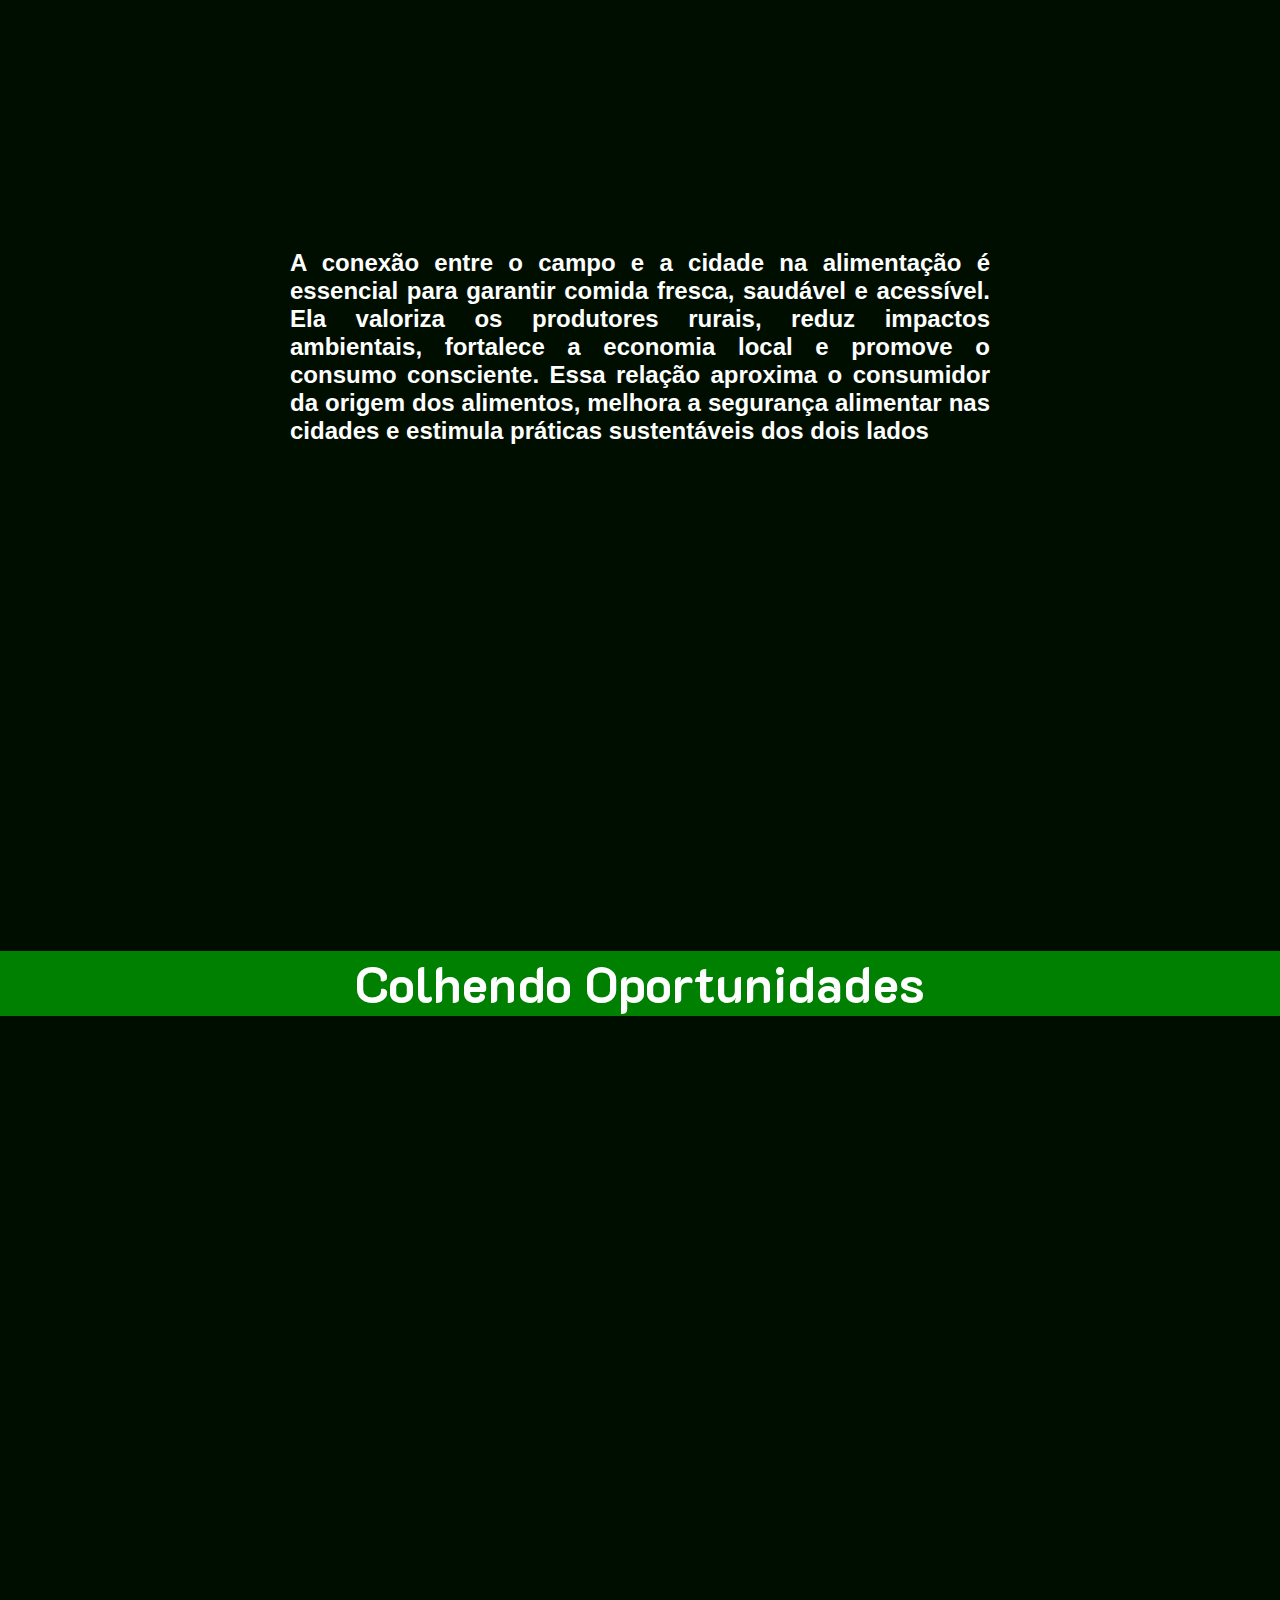
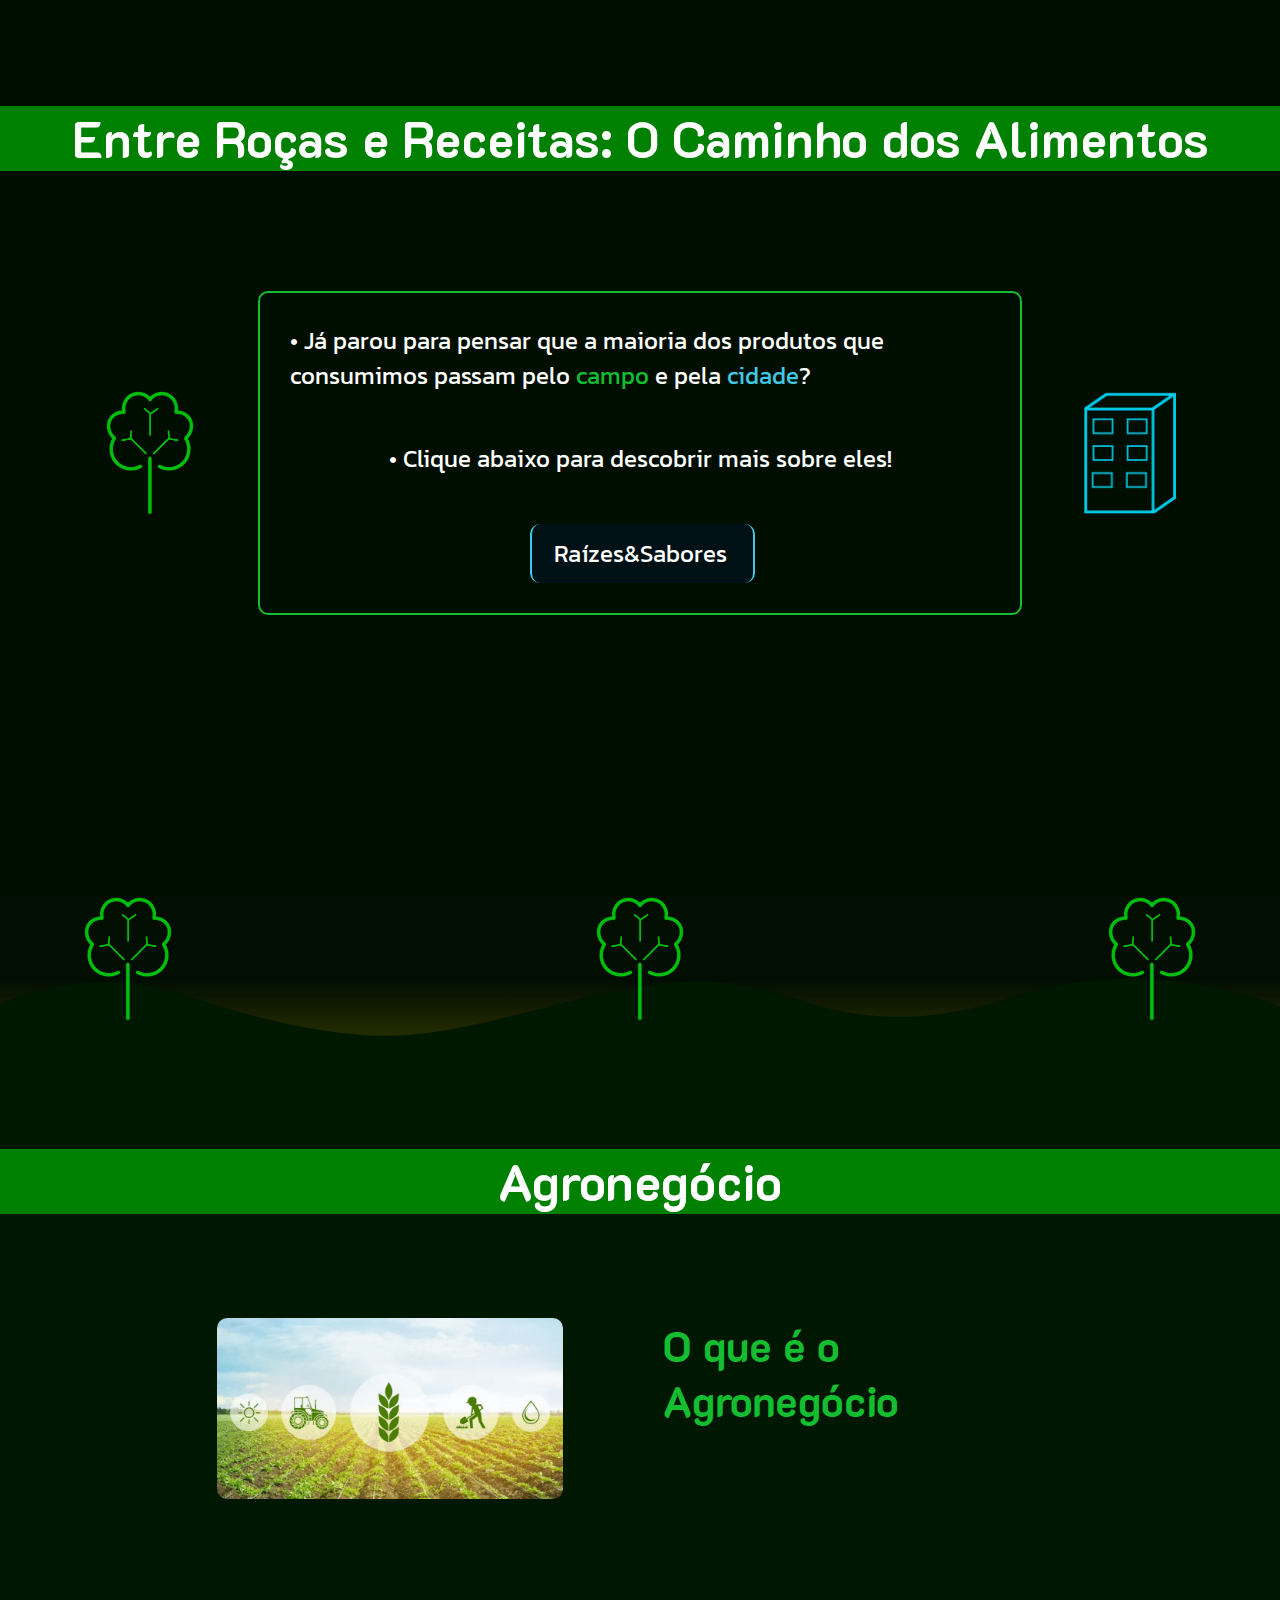
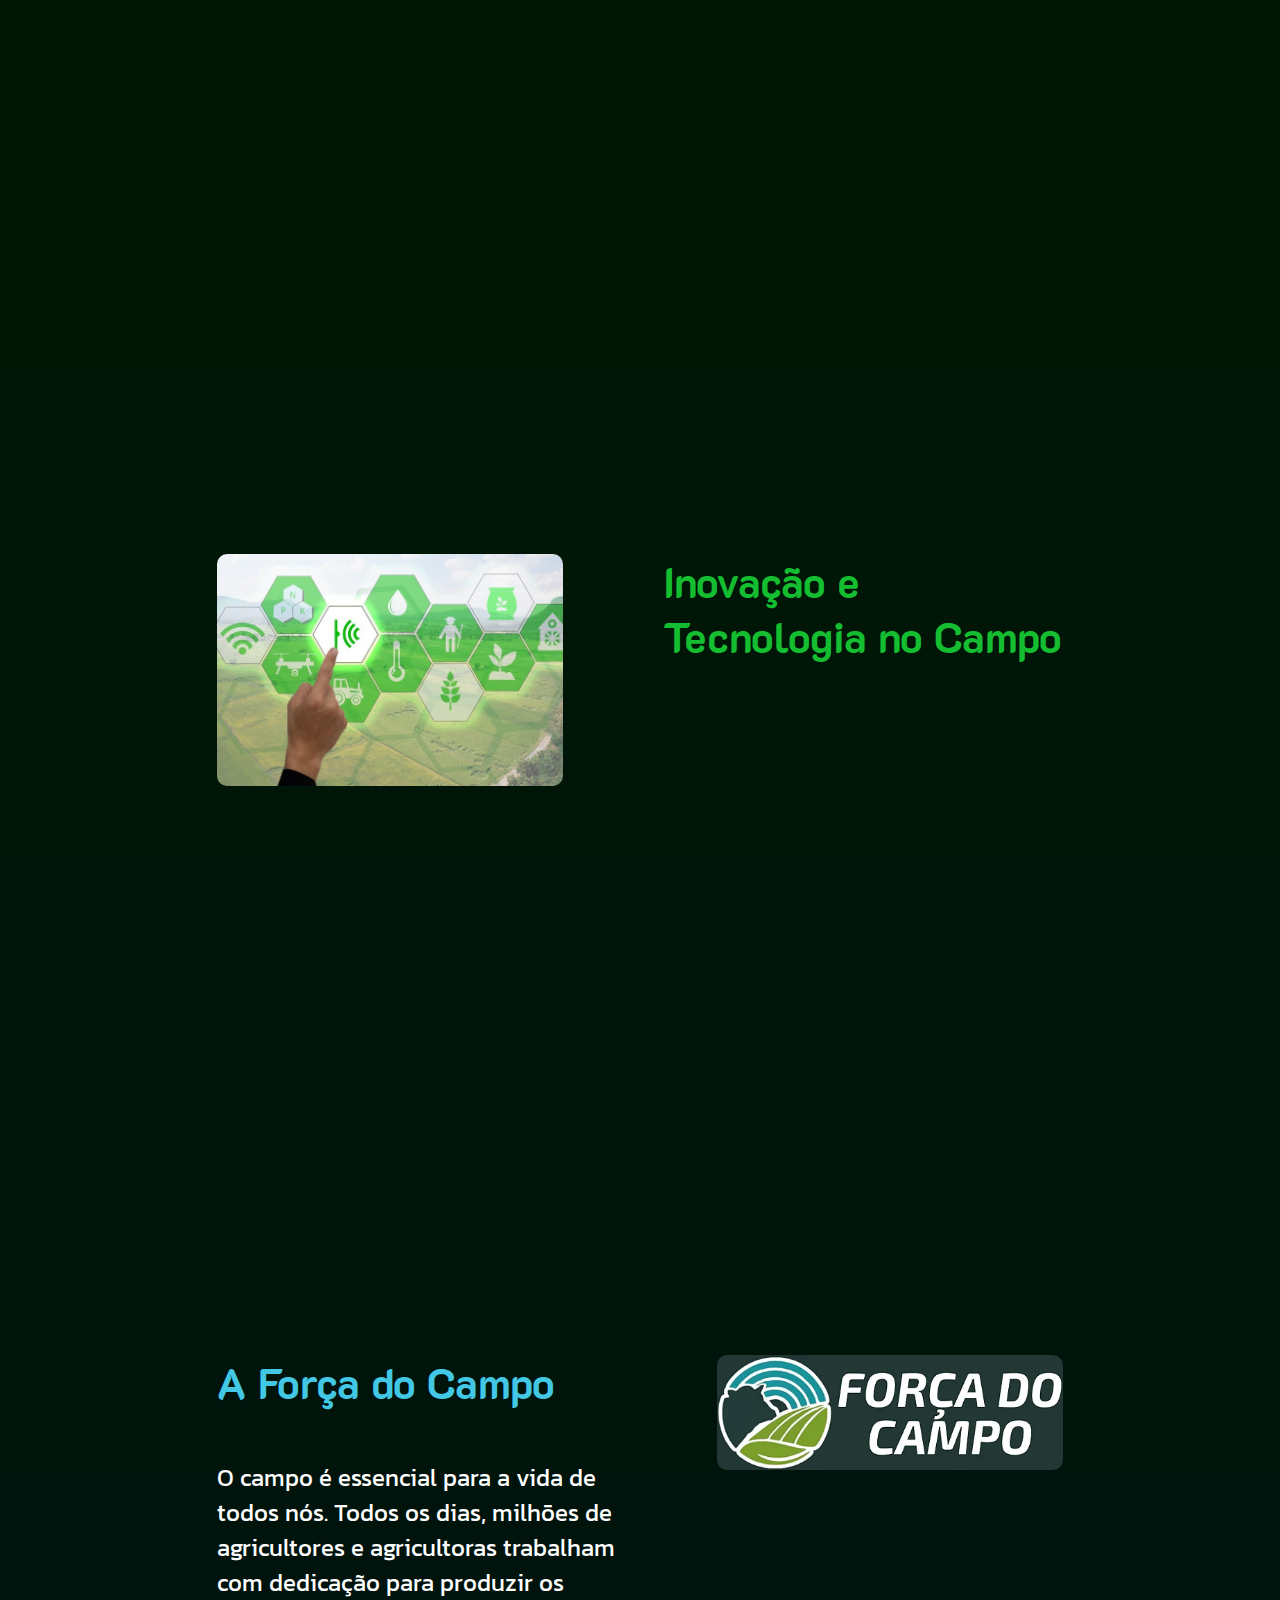
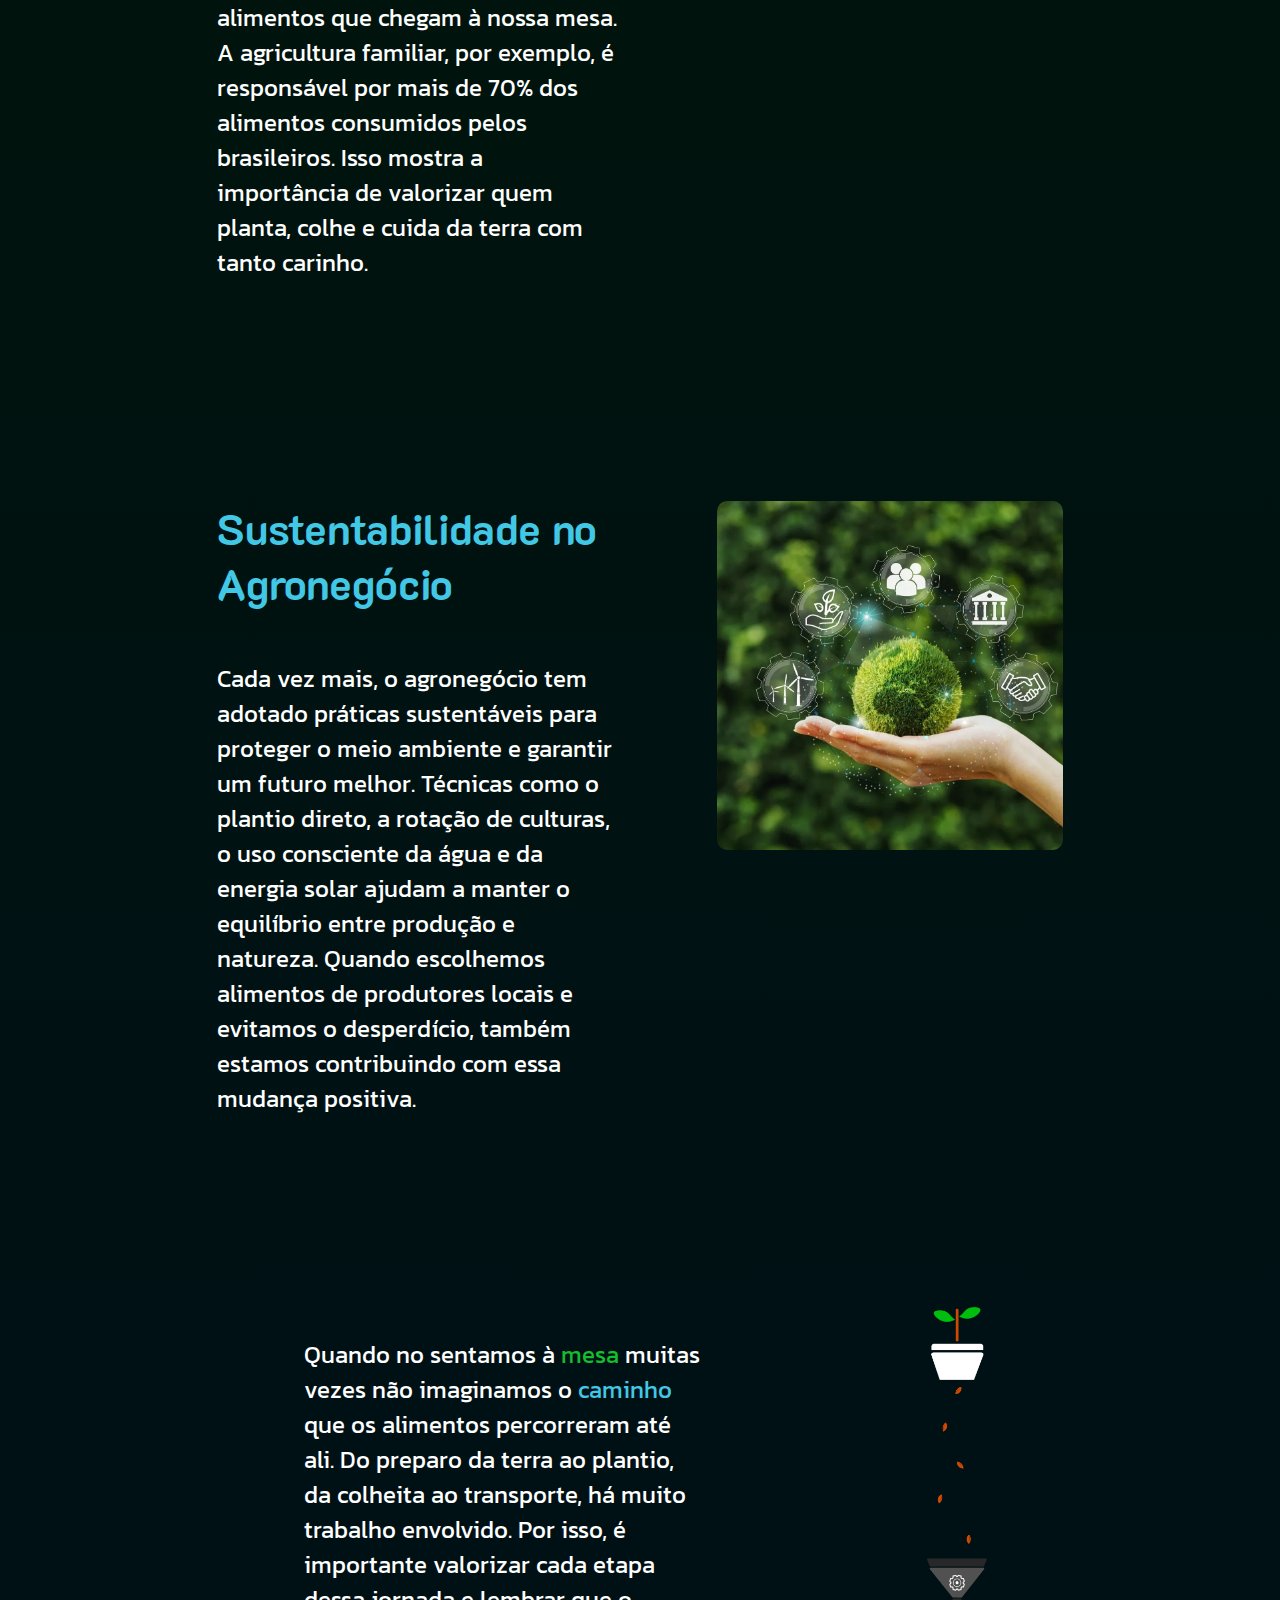
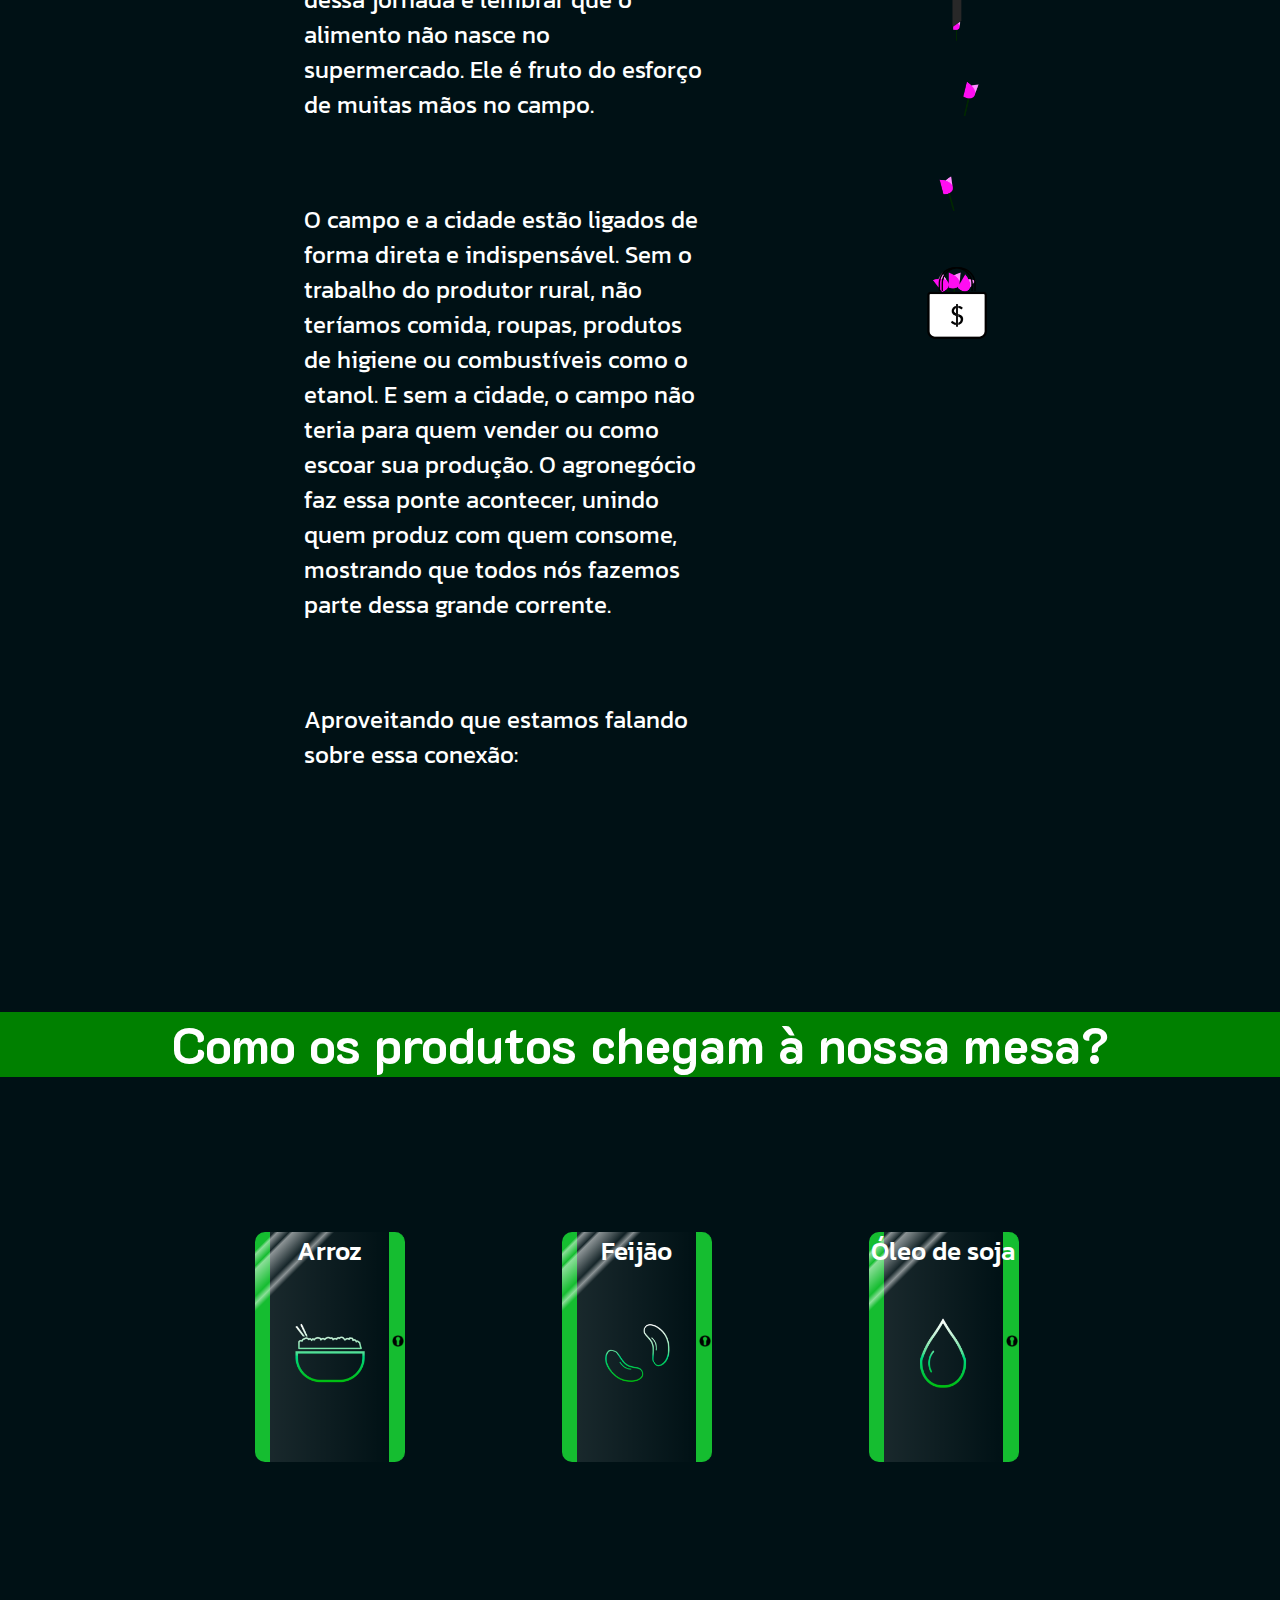
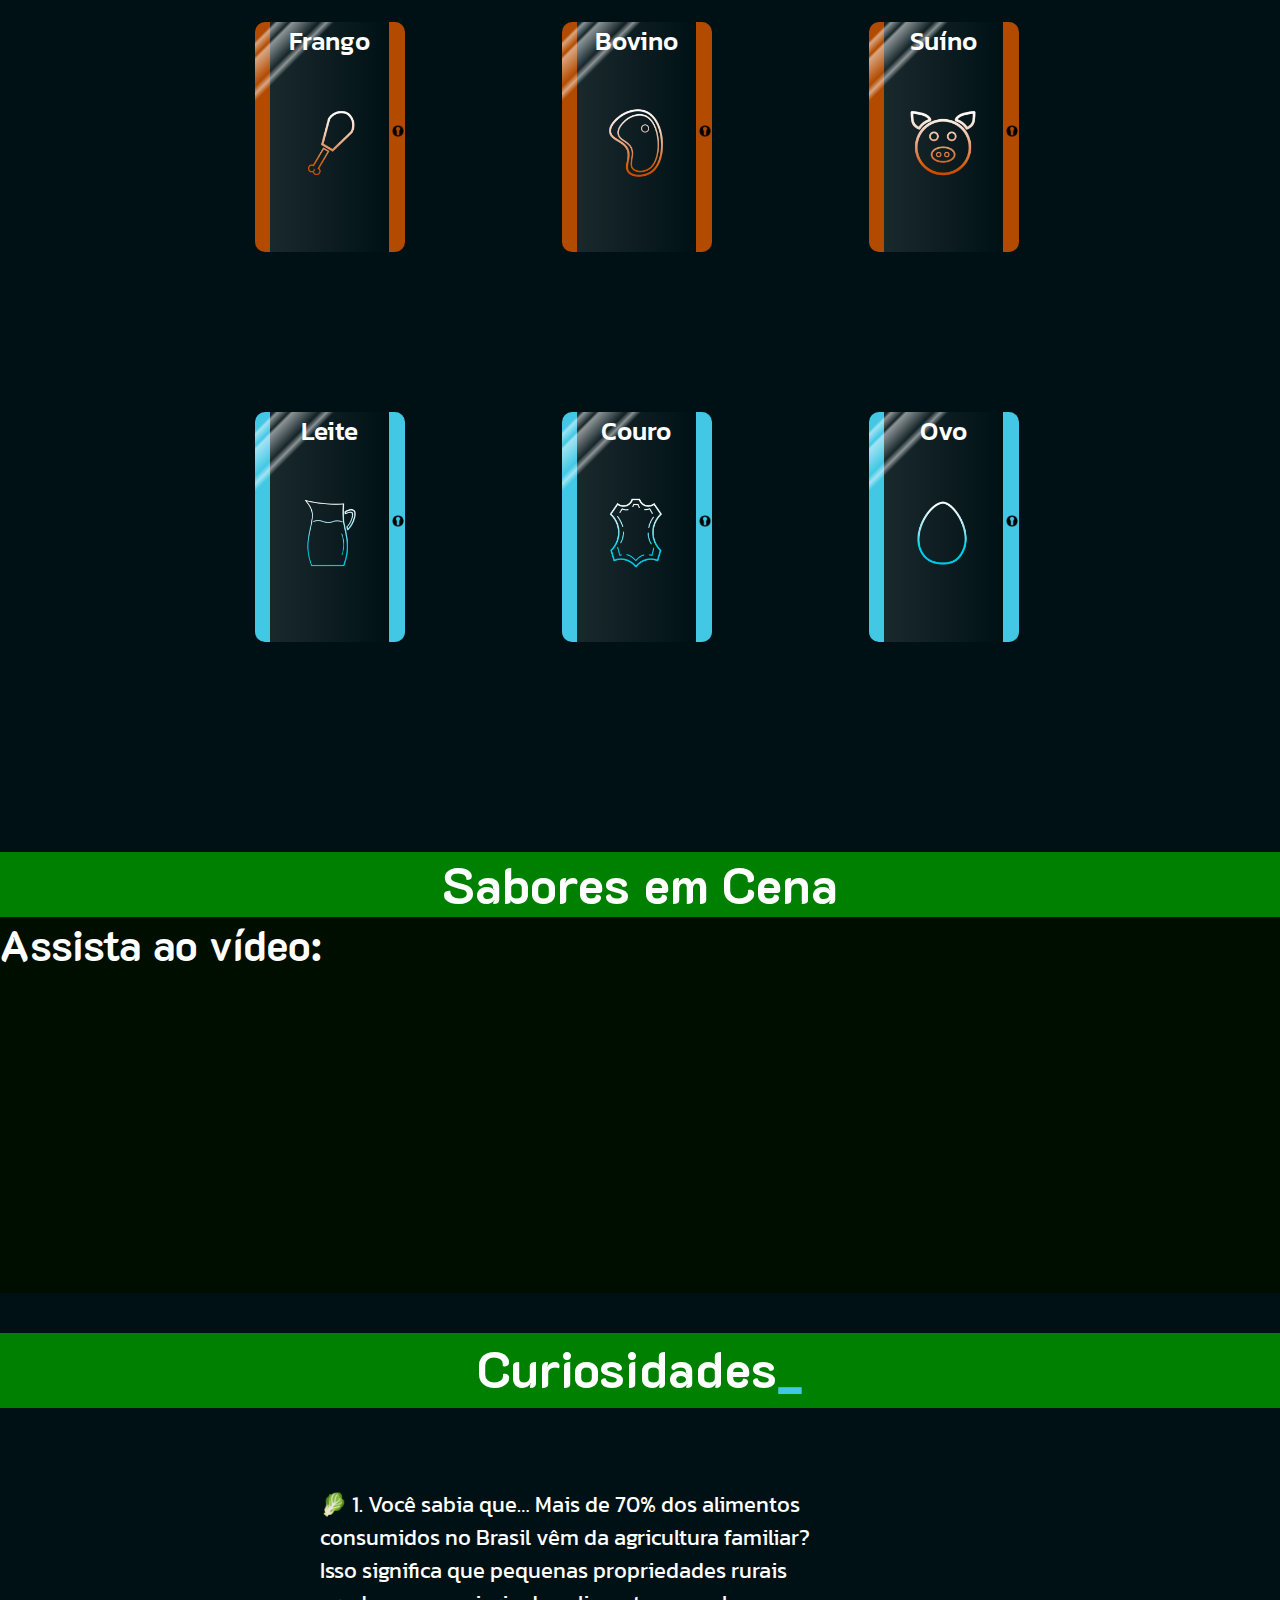
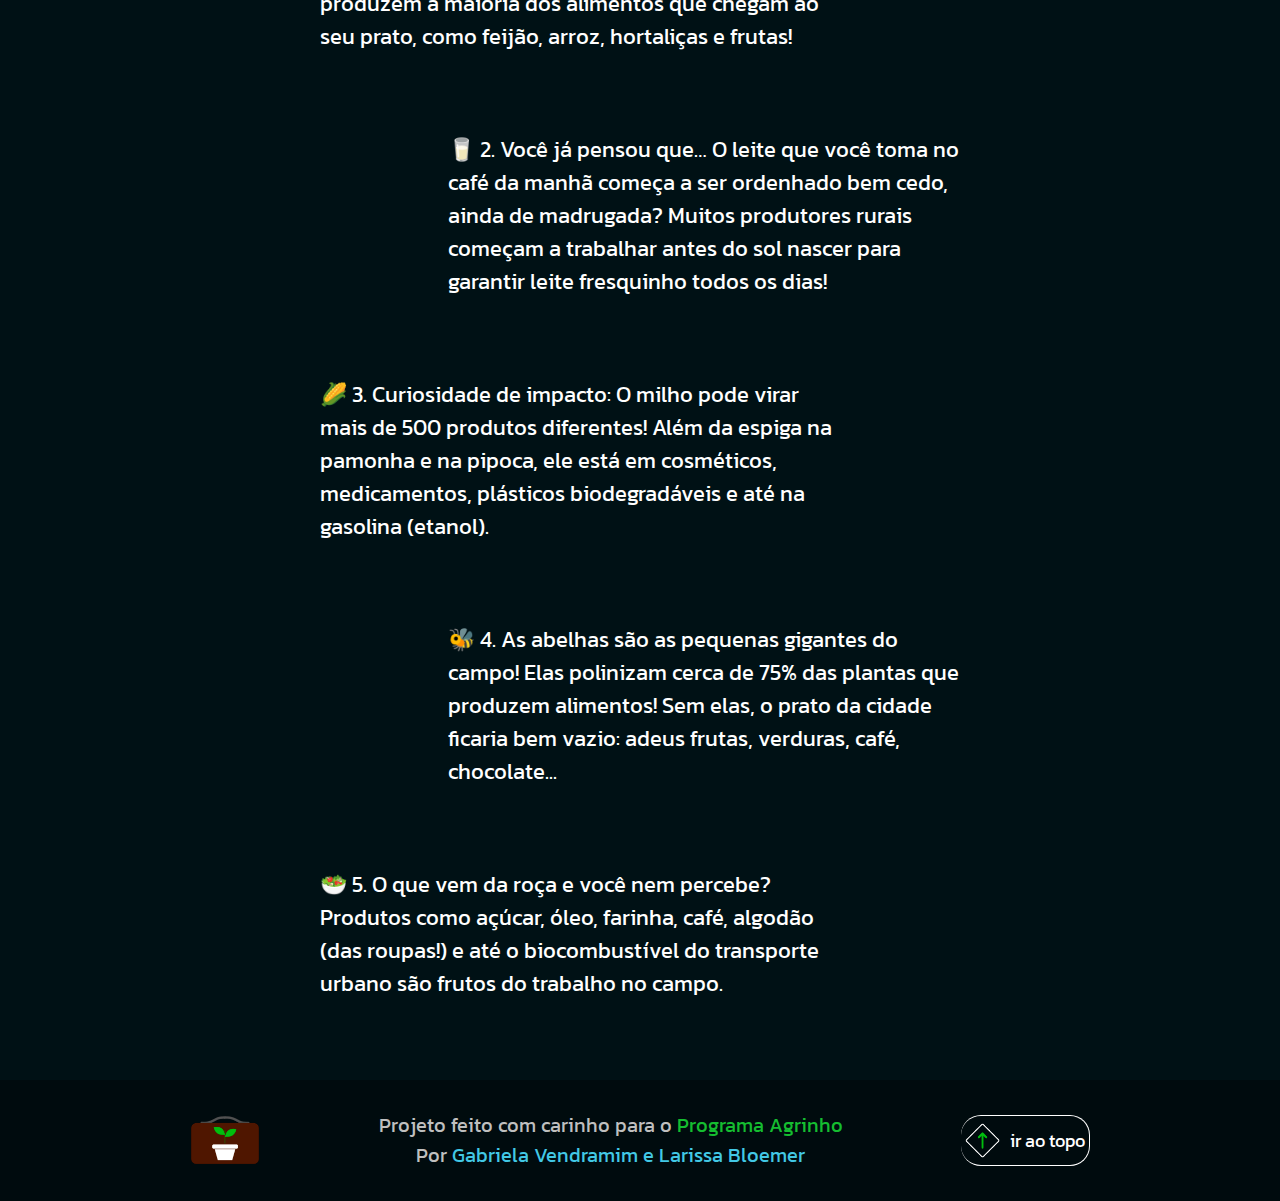
<file: index.html>
<!DOCTYPE html>
<html lang="pt-br">

<!-- Start -->
<head>
    <!-- Meta -->
    <meta charset="UTF-8">
    <meta name="viewport" content="width=device-width, initial-scale=1.0">

    <!-- Designs -->
    <title> Principal | Do Campo à Cidade</title>

    <!-- Link -->
    <link rel="stylesheet" href="./styles/standard.css">
    <link rel="stylesheet" href="./styles/main.css">
    <link rel="stylesheet" href="./styles/standard-resp.css">
    <link rel="stylesheet" href="./styles/main-resp.css">
    <link rel="icon" href="./icons/icon.png">
</head>

<!-- Itens -->
<body id="body__index">
    <!-- Cabeçalho -->
    <header class="header-anim">
        <div class="div__header--itens">
            <img class="img__header--logo img__header--logo-anim" onclick="backToTop(true)" src="./icons/logo.png" alt="Desenho de uma flor em um vaso estampado numa maleta marrom">

            <nav class="nav__header--textos nav__header--textos-anim">
                <a class="a__header--texto a__header--texto-anim" href="#historia">Conhecer História</a>
                <a class="a__header--texto a__header--texto-anim" href="#agronegocio">Agronegócio</a>
                <a class="a__header--texto a__header--texto-anim" href="#percurso">Percurso dos produtos</a>

            </nav>
        </div>
    </header>

    <!-- Introdução -->
    <section class="section__start">
        <h1 class="h1__start--anim">Da Roça ao Prato</h1>

        <h5>A conexão entre o campo e a cidade na alimentação é essencial para garantir comida fresca,
            saudável e acessível. Ela valoriza os produtores rurais, reduz impactos ambientais, fortalece a
            economia local e promove o consumo consciente. Essa relação aproxima o consumidor da origem dos alimentos,
            melhora a segurança alimentar nas cidades e estimula práticas sustentáveis dos dois lados</h5>    

        <div class="div__start--imagens div__start--imagens-anim">
            <div class="div__start--anim div__start--anim-1"><img class="img__start img__start--cidade img__start--anim-1" src="./assets/cidade.jpg" alt="Uma foto da cidade de São Paulo"></div>
            <div class="div__start--anim div__start--anim-2"><img class="img__start img__start--plantacao img__start--anim-2" src="./assets/campo.jpg" alt="Uma foto de uma plantação"></div>
        </div>
    </section>

    <!-- Colhendo Oportunidades -->
    <section class="section__oportunidades">
        <h1>Colhendo Oportunidades</h1>

        <div class="div__oportunidades--textos">
            <p class="p__oportunidades--texto p__oportunidades--texto-1 p__oportunidades--1-pre">Você sabia que o Paraná é o <a class="color-green decore-link" href="https://www.agricultura.pr.gov.br/Noticia/Com-numeros-recordes-Parana-lidera-aumento-da-producao-de-frangos-suinos-e-ovos-em-2023#:~:text=O%20Paran%C3%A1%20produziu%2C%20ao%20todo%2C%202%2C1%20bilh%C3%B5es%20de%20frangos%20em%202023%20(2.155.176.303)%20e%20continua%20liderando%20amplamente%20o%20ranking%20dos%20estados%2C%20com%2034%2C3%25%20de%20participa%C3%A7%C3%A3o%20nacional" target="_blank">maior produtor de frangos</a> do Brasil?</p>
            <p class="p__oportunidades--texto p__oportunidades--texto-2 p__oportunidades--2-pre">E que é o <a class="color-green decore-link" href="https://universo.agrogalaxy.com.br/2024/04/08/5-estados-que-mais-produzem-no-brasil/#:~:text=Paran%C3%A1,soja%20do%20Brasil" target="_blank">segundo maior produtor de soja</a> nacional?</p>
        </div>

        <div class="div__oportunidades--textos-conclusoes">
            <p class="p__oportunidades--conclusao p__oportunidades--3-pre">E está também entre os três maiores produtores de <a class="color-green decore-link" href="https://www.agricultura.pr.gov.br/Noticia/Com-numeros-recordes-Parana-lidera-aumento-da-producao-de-frangos-suinos-e-ovos-em-2023" target="_blank">suínos, ovos, leite, entre outros.</a></p>
            <p class="p__oportunidades--conclusao p__oportunidades--4-pre">Mostrando ser um Estado que desempenha um importante papel na agropecuária do Brasil.</p>
        </div>
    </section>

    
    <!-- Criar História -->
    <section class="section__history" id="historia">
        <h1>Entre Roças e Receitas: O Caminho dos Alimentos</h1>

        <div class="div__history--content">
            <img src='./icons/arvore.png' alt="Ícone de uma árvore" class="img__history--1">

            <div class="div__history--caixa">
                <p class="p__history--texto">• Já parou para pensar que a maioria dos produtos que consumimos passam pelo <span class="color-green">campo</span> e pela <span class="color-blue">cidade</span>?</p>
                <p class="p__history--texto">• Clique abaixo para descobrir mais sobre eles!</p>


                <button class="button__history--iniciar">Raízes&Sabores</button>
            </div>

            <img src='./icons/prédio.png' alt="Ícone de um prédio" class="img__history--2">
        </div>
    </section>

    <!-- Efeito para nova área -->
    <section class="section__efeito">
        <img src="./assets/Barra.png" alt="Barra verde fazendo efeito de onda" class="img__efeito--onda">

        <div class="div__efeito--arvores">
            <img src="./icons/arvore.png" alt="Ícone de árvore verde" class="img__efeito--arvore img__efeito--arvore-1">
            <img src="./icons/arvore.png" alt="Ícone de árvore verde" class="img__efeito--arvore img__efeito--arvore-2">
            <img src="./icons/arvore.png" alt="Ícone de árvore verde" class="img__efeito--arvore img__efeito--arvore-3">
        </div>
    </section>

    <!-- Plantações & Empregos -->
    <section class="section__2023" id="agronegocio">
        <h1 class="h1__2023-title">Agronegócio</h1>

        <!-- Texto 1-->
        <div class="div__2023--caixa div__2023--caixa-1">
            <div class="div__2023--textos div__2023--textos-1">
                <h2 class="color-green">O que é o Agronegócio</h2>
                <p class="p__2023--pre-1">O agronegócio é o conjunto de atividades que envolvem a produção de alimentos, fibras e energia, desde o campo até a mesa. Ele não se resume apenas ao plantio ou à criação de animais: também inclui o transporte, o armazenamento, o processamento e a comercialização dos produtos. É uma das maiores forças econômicas do Brasil e tem papel fundamental em alimentar milhões de pessoas, tanto no país quanto no mundo.
                </p>
            </div>

            <div class="div__2023--image-anim"><img src="./assets/agronegócio.jpg" alt="Imagem de uma ícone redondo com vários trigos nele" class="img__2023--imagem img__2023--imagem-1 img__2023--anim"></div>
        </div>

 <!-- Texto 2-->
 <div class="div__2023--caixa div__2023--caixa-1">
    <div class="div__2023--textos div__2023--textos-1">
        <h2 class="color-green">Inovação e Tecnologia no Campo</h2>
        <p class="p__2023--pre-2">O campo do presente é moderno e tecnológico. Tratores com GPS, drones que monitoram plantações e sensores no solo são apenas alguns exemplos de como a tecnologia tem transformado o agronegócio. Essas inovações tornam a produção mais eficiente, econômica e sustentável. Assim, o agricultor consegue produzir mais, com menos impacto ambiental, mantendo a qualidade dos alimentos que chegam até nós.
        </p>
    </div>

    <div class="div__2023--image-anim"><img src="./assets/inovação.jpg" alt="Imagem de uma ícone redondo com vários trigos nele" class="img__2023--imagem img__2023--imagem-1 img__2023--anim"></div>
</div>

        <!-- Texto 2 -->
        <div class="div__2023--caixa div__2023--caixa-2">
            <div class="div__2023--textos">
                <h2 class="color-blue"> A Força do Campo
                </h2>
                <p class="p__2023--pre-3">O campo é essencial para a vida de todos nós. Todos os dias, milhões de agricultores e agricultoras trabalham com dedicação para produzir os alimentos que chegam à nossa mesa. A agricultura familiar, por exemplo, é responsável por mais de 70% dos alimentos consumidos pelos brasileiros. Isso mostra a importância de valorizar quem planta, colhe e cuida da terra com tanto carinho.
                </p>
            </div>

            <div class="div__2023--image-anim"><img src="./assets/forçadocampo.webp" alt="Imagem de logo" class="img__2023--imagem img__2023--anim"></div>
        </div>
        
<!-- Texto 2 -->
<div class="div__2023--caixa div__2023--caixa-2">
    <div class="div__2023--textos">
        <h2 class="color-blue">  Sustentabilidade no Agronegócio</h2>
        <p class="p__2023--pre-4">Cada vez mais, o agronegócio tem adotado práticas sustentáveis para proteger o meio ambiente e garantir um futuro melhor. Técnicas como o plantio direto, a rotação de culturas, o uso consciente da água e da energia solar ajudam a manter o equilíbrio entre produção e natureza. Quando escolhemos alimentos de produtores locais e evitamos o desperdício, também estamos contribuindo com essa mudança positiva.</p>
 </div>

    <div class="div__2023--image-anim"><img src="./assets/sustentabilidade.webp" alt="Imagem de várias folhas de currículos" class="img__2023--imagem img__2023--anim"></div>
</div>
    
    </section>

    

    <!-- Ponte -->
    <section class="section__ponte">
        <div class="div__ponte--content">
            <div class="div__ponte-textos">
                <p class="p__ponte-texto">Quando no sentamos à <span class="color-green">mesa</span> muitas vezes não imaginamos o <span class="color-blue">caminho</span>  que os alimentos percorreram até ali. Do preparo da terra ao plantio, da colheita ao transporte, há muito trabalho envolvido. Por isso, é importante valorizar cada etapa dessa jornada e lembrar que o alimento não nasce no supermercado. Ele é fruto do esforço de muitas mãos no campo.</p>
                <p class="p__ponte-texto">O campo e a cidade estão ligados de forma direta e indispensável. Sem o trabalho do produtor rural, não teríamos comida, roupas, produtos de higiene ou combustíveis como o etanol. E sem a cidade, o campo não teria para quem vender ou como escoar sua produção. O agronegócio faz essa ponte acontecer, unindo quem produz com quem consome, mostrando que todos nós fazemos parte dessa grande corrente.
                </p>
                <p class="p__ponte-texto color-brown">Aproveitando que estamos falando sobre essa conexão:</p>
            </div>

            <div class="div__ponte--imagem"><img class="img__ponte--producao" src="./assets/producao 2.png" alt="1 - Desenho de sementes caindo de um vaso de planta em um funil. 2 - Este funil está com um desenho de engrenagem nele, transformando as sementes (parte de cima do funil) em flores (parte de baixo do funil). 3 - As flores caem em uma sacola de compras que possui um desenho de sifrão"></div>
        </div>
    </section>

    <!-- Percurso -->
    <section class="section__percurso" id="percurso">
        <h1>Como os produtos chegam à nossa mesa?</h1>

        <div class="div__percurso--botoes">
            <button type="button" class="button__percurso button__percurso--green button__percurso-anim button-0">
                <p>Arroz</p>
                <img src="./icons/arroz.png" alt="Ícone de uma tijela com arroz, com hashis em cima" class="img__percurso--button img__percurso--button-anim">
            </button>

            <button type="button" class="button__percurso button__percurso--green button__percurso-anim button-1">
                <p>Feijão</p>
                <img src="./icons/feijão.png" alt="Ícone de dois grãos de feijão" class="img__percurso--button">
            </button>

            <button type="button" class="button__percurso button__percurso--green button__percurso-anim button-2">
                <p>Óleo de soja</p>
                <img src="./icons/gota.png" alt="Ícone de uma gota de óleo" class="img__percurso--button">
            </button>

            <button type="button" class="button__percurso button__percurso--brown button__percurso-anim-2 button-3">
                <p>Frango</p>
                <img src="./icons/frango.png" alt="Ícone de uma coxa de frango" class="img__percurso--button">
            </button>

            <button type="button" class="button__percurso button__percurso--brown button__percurso-anim-2 button-4">
                <p>Bovino</p>
                <img src="./icons/carne.png" alt="Ícone de um bife" class="img__percurso--button">
            </button>

            <button type="button" class="button__percurso button__percurso--brown button__percurso-anim-2 button-5">
                <p>Suíno</p>
                <img src="./icons/porco.png" alt="Ícone da face de um porquinho" class="img__percurso--button">
            </button>

            <button type="button" class="button__percurso button__percurso--blue button__percurso-anim-3 button-6">
                <p>Leite</p>
                <img src="./icons/leite.png" alt="Ícone de um jarro de leite" class="img__percurso--button">
            </button>

            <button type="button" class="button__percurso button__percurso--blue button__percurso-anim-3 button-7">
                <p>Couro</p>
                <img src="./icons/couro.png" alt="Ícone de uma peça de couro" class="img__percurso--button">
            </button>

            <button type="button" class="button__percurso button__percurso--blue button__percurso-anim-3 button-8">
                <p>Ovo</p>
                <img src="./icons/ovo.png" alt="Ícone de um ovo" class="img__percurso--button">
            </button>
        </div>
    </section>

    <h1> Sabores em Cena</h1>

<!DOCTYPE html>
<html>
<head>
  <title>Vídeo Incorporado</title>
</head>
<body>

  <h2>Assista ao vídeo:</h2>

  <iframe width="560" height="315" 
          src="https://www.youtube.com/embed/tLUEkIKz77g" 
          title="YouTube video player" 
          frameborder="0" 
          allow="accelerometer; autoplay; clipboard-write; encrypted-media; gyroscope; picture-in-picture" 
          allowfullscreen>
  </iframe>

</body>
</html>

    <!-- Finalização -->
    <section class="section__finalizacao">
        <h1 class="h1__finalizacao--title">Curiosidades<span class="color-blue h1__finalizacao--dash-anim">_</span></h2>

        <div class="div__finalizacao--textos">
            <p class="p__finalizacao--texto">🥬 1. Você sabia que…
                Mais de 70% dos alimentos consumidos no Brasil vêm da agricultura familiar?
                Isso significa que pequenas propriedades rurais produzem a maioria dos alimentos que chegam ao seu prato, como feijão, arroz, hortaliças e frutas!
                </p>
            <img src="./assets/linha 1.png" alt="Uma linha em  formato de onda com um vaso de planta no meio" class="img__finalizacao--detalhe">
            <p class="p__finalizacao--texto p__finalizacao--texto-2">🥛 2. Você já pensou que…
                O leite que você toma no café da manhã começa a ser ordenhado bem cedo, ainda de madrugada?
                Muitos produtores rurais começam a trabalhar antes do sol nascer para garantir leite fresquinho todos os dias!
                </p>
            <img src="./assets/linha 2.png" alt="Uma linha em  formato de onda com um vaso de planta no meio" class="img__finalizacao--detalhe">
            <p class="p__finalizacao--texto">🌽 3. Curiosidade de impacto:
                O milho pode virar mais de 500 produtos diferentes!
                Além da espiga na pamonha e na pipoca, ele está em cosméticos, medicamentos, plásticos biodegradáveis e até na gasolina (etanol).
                </p>
            <img src="./assets/linha 3.png" alt="Uma linha em  formato de onda com um vaso de planta no meio" class="img__finalizacao--detalhe">
            <p class="p__finalizacao--texto p__finalizacao--texto-2">🐝 4. As abelhas são as pequenas gigantes do campo!
                Elas polinizam cerca de 75% das plantas que produzem alimentos!
                Sem elas, o prato da cidade ficaria bem vazio: adeus frutas, verduras, café, chocolate...
                </p>
            <img src="./assets/linha 4.png" alt="Uma linha em  formato de onda com um vaso de planta no meio" class="img__finalizacao--detalhe">
            <p class="p__finalizacao--texto">🥗 5. O que vem da roça e você nem percebe?
                Produtos como açúcar, óleo, farinha, café, algodão (das roupas!) e até o biocombustível do transporte urbano são frutos do trabalho no campo.
                </p>
               
        </div>

      

    <!-- Rodapé -->
    <footer>
        <div class="div__footer">
            <img src="./icons/logo.png" onclick="backToTop(true)" alt="Desenho de uma flor em um vaso estampado numa maleta marrom" class="img__footer--logo img__footer--logo-anim">

            <div class="div__footer--textos">
                <p>Projeto feito com carinho para o <a class="color-green decore-link" target="_blank" href="https://www.sistemafaep.org.br/agrinho/">Programa Agrinho</a></p>
                <p>Por <a class="color-blue decore-link" href="https://github.com/GuhhSchool" target="_blank">Gabriela Vendramim e Larissa Bloemer</a></p>
            </div>

            <button type="button" onclick="backToTop(true)" class="button__footer--voltar button__footer--voltar-anim">
                <span class="span__footer--icone-voltar span__footer--icone-voltar-anim"></span>
                <p class="p__footer--voltar">ir ao topo</p>
            </button>
        </div>
    </footer>

    <!-- Script -->
    <script src="./scripts/standard.js"></script>
    <script src="./scripts/main.js"></script>
</body>
</html>
</file>
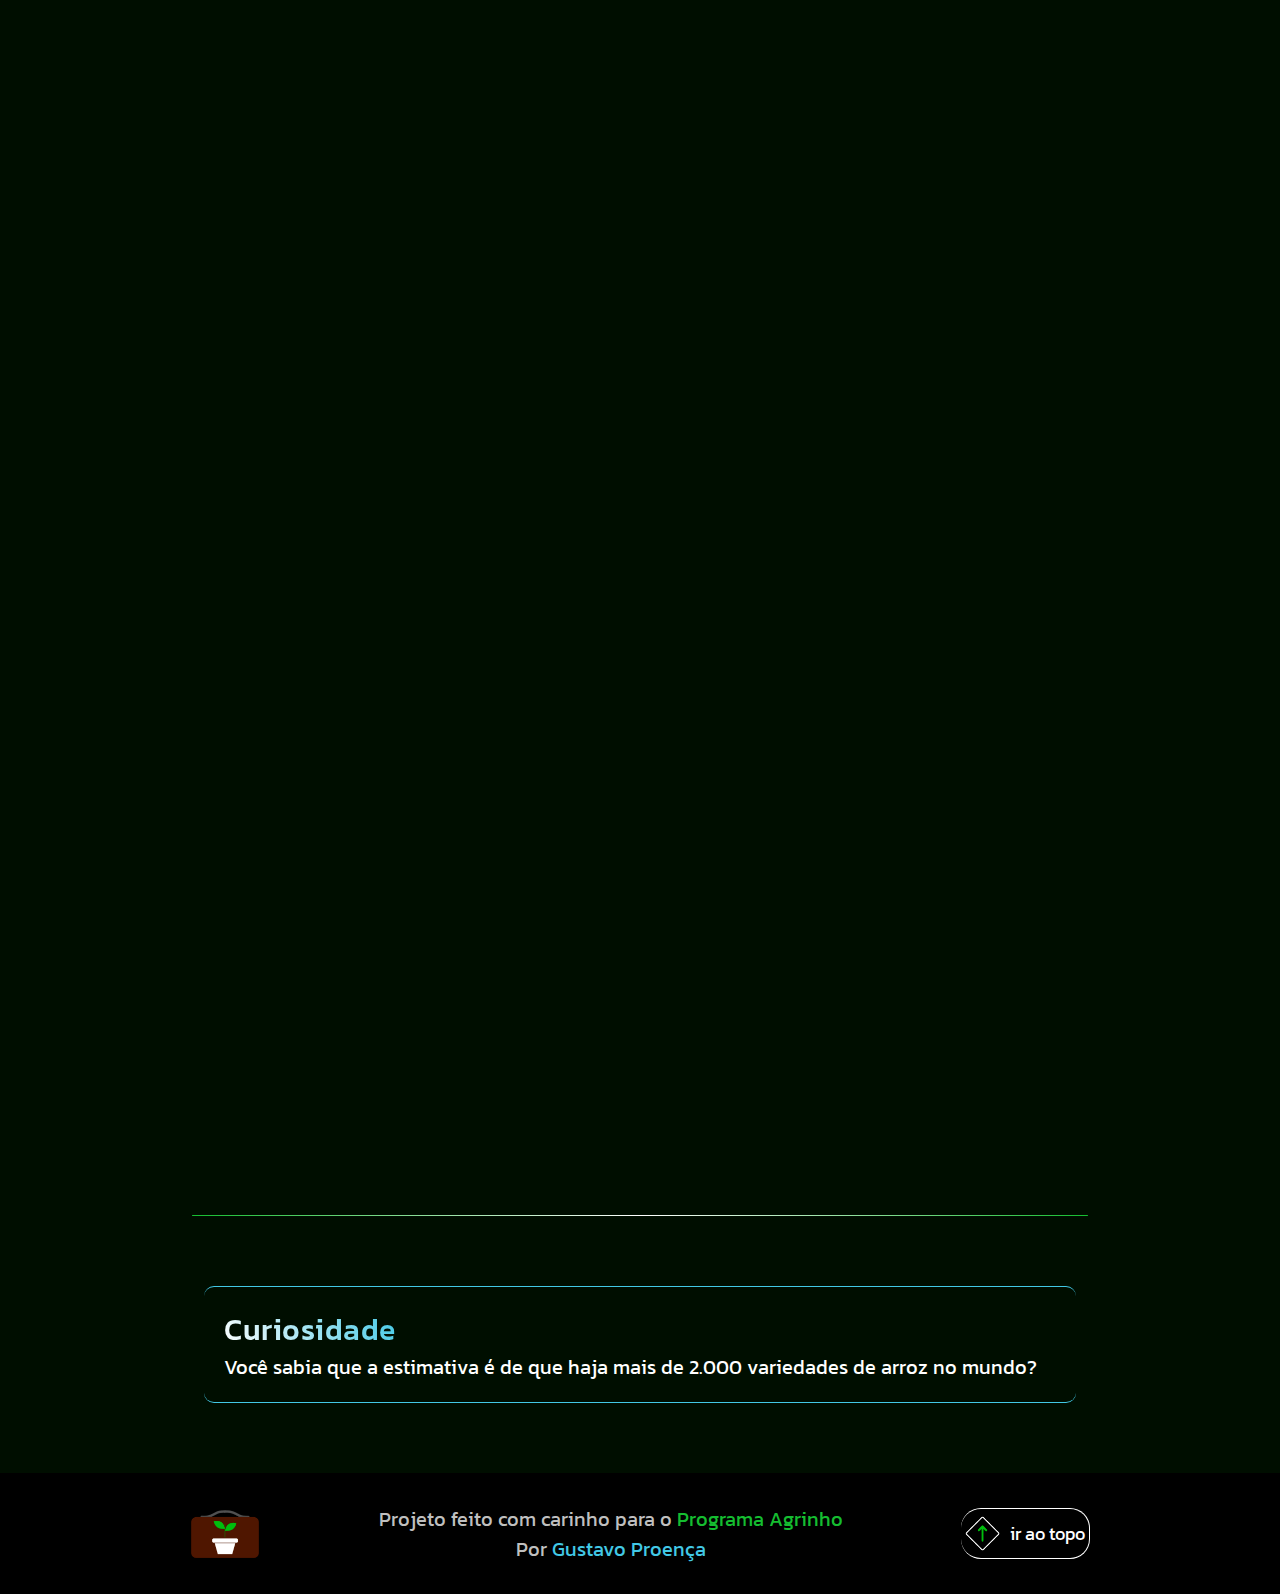
<file: percurso/arroz.html>
<!DOCTYPE html>
<html lang="pt-br">

<!-- Start -->
<head>
    <!-- Meta -->
    <meta charset="UTF-8">
    <meta name="viewport" content="width=device-width, initial-scale=1.0">

    <!-- Designs -->
    <title> Arroz | Do Campo à Cidade</title>

    <!-- Link -->
    <link rel="stylesheet" href="../styles/standard.css">
    <link rel="stylesheet" href="../styles/products.css">
    <link rel="stylesheet" href="../styles/standard-resp.css">
    <link rel="stylesheet" href="../styles/products-resp.css">
    <link rel="icon" href="../icons/icon.png">
</head>

<!-- Itens -->
<body>
    <!-- Cabeçalho -->
    <header class="header-anim">
        <div class="div__header--itens">
            <img class="img__header--logo img__header--logo-anim" onclick="backToTop(false)" src="../icons/logo.png" alt="Desenho de uma flor em um vaso estampado numa maleta marrom">

            <nav class="nav__header--textos nav__header--textos-anim">
                <a class="a__header--texto a__header--texto-anim" href="../">Início</a>
                <a class="a__header--texto a__header--texto-anim" href="../#percurso">Percurso dos produtos</a>
                <a class="a__header--texto a__header--texto-anim" href="#curiosidade">Curiosidade</a>
            </nav>
        </div>
    </header>

    <!-- Conteúdo -->
    <section class="section__content">
        <h1 class="h1__content--title h1__content--title-anim">Como o arroz chega à nossa mesa</h1>
        <hr class="hr__content hr__content-anim"/>

        <!-- Textos -->
        <div class="div__content--textos div__content--textos-anim">
            <div class="div__content--item">
                <h3 class="h3__item">Plantio</h3>
                <P class="p__item">Tudo começa na fazenda, onde as sementes de arroz são plantadas em campos preparados especialmente para isso. Geralmente, esses campos ficam alagados para ajudar no crescimento da planta!
</P>
            </div>

            <div class="div__content--item">
                <h3 class="h3__item">Colheita</h3>
                <P class="p__item">Entre 100 a 150 dias, os grãos passam por um processo de secagem para não estragarem. Em seguida, os agricultores usam máquinas ou até mesmo mãos para colher as plantas, separando os grãos de arroz das plantas.
</P>
            </div>

            <div class="div__content--item">
                <h3 class="h3__item">Beneficiamento</h3>
                <P class="p__item"> Depois da colheita, os grãos passam por um processo de limpeza e remoção de impurezas. Nesse passo, também é feito o polimento, deixando o arroz mais bonito e pronto para o consumo.
</P>
            </div>

            <div class="div__content--item">
                <h3 class="h3__item">Embalagem</h3>
                <P class="p__item">O arroz é embalado em sacos ou pacotes, prontos para serem distribuídos. Essa embalagem ajuda a proteger o produto e facilitar o transporte.
</P>
            </div>

            <div class="div__content--item">
                <h3 class="h3__item">Distribuição</h3>
                <P class="p__item">O arroz é distribuído para diversos pontos de vendas de mercadorias, como mercados e outros pontos de vendas, aonde podemos comprar os diversos tipos de arroz.</P>
            </div>
        </div>
        <hr class="hr__content"/>

        <!-- Curiosidade -->
        <div class="div__curiosidade" id="curiosidade">
            <h3 class="h3__item h3__curiosity--title">Curiosidade</h3>
            <a href='https://planetaarroz.com.br/guia-agrodados-planeta-arroz-de-tipos-de-arroz-no-brasil/' target="_blank" class="p__item a__item">Você sabia que a estimativa é de que haja mais de 2.000 variedades de arroz no mundo?</a>
        </div>
    </section>

    
    <!-- Rodapé -->
    <footer>
        <div class="div__footer">
            <img src="../icons/logo.png" onclick="backToTop(false)" alt="Desenho de uma flor em um vaso estampado numa maleta marrom" class="img__footer--logo img__footer--logo-anim">

            <div class="div__footer--textos">
                <p>Projeto feito com carinho para o <a class="color-green decore-link" target="_blank" href="https://www.sistemafaep.org.br/agrinho/">Programa Agrinho</a></p>
                <p>Por <a class="color-blue decore-link" href="https://github.com/GuhhSchool" target="_blank">Gustavo Proença</a></p>
            </div>

            <button type="button" onclick="backToTop(true)" class="button__footer--voltar button__footer--voltar-anim">
                <span class="span__footer--icone-voltar span__footer--icone-voltar-anim"></span>
                <p class="p__footer--voltar">ir ao topo</p>
            </button>
        </div>
    </footer>

    <!-- Script -->
    <script src="../scripts/main.js"></script>
<script src="../scripts/standard.js"></script>
</body>
</html>
</file>
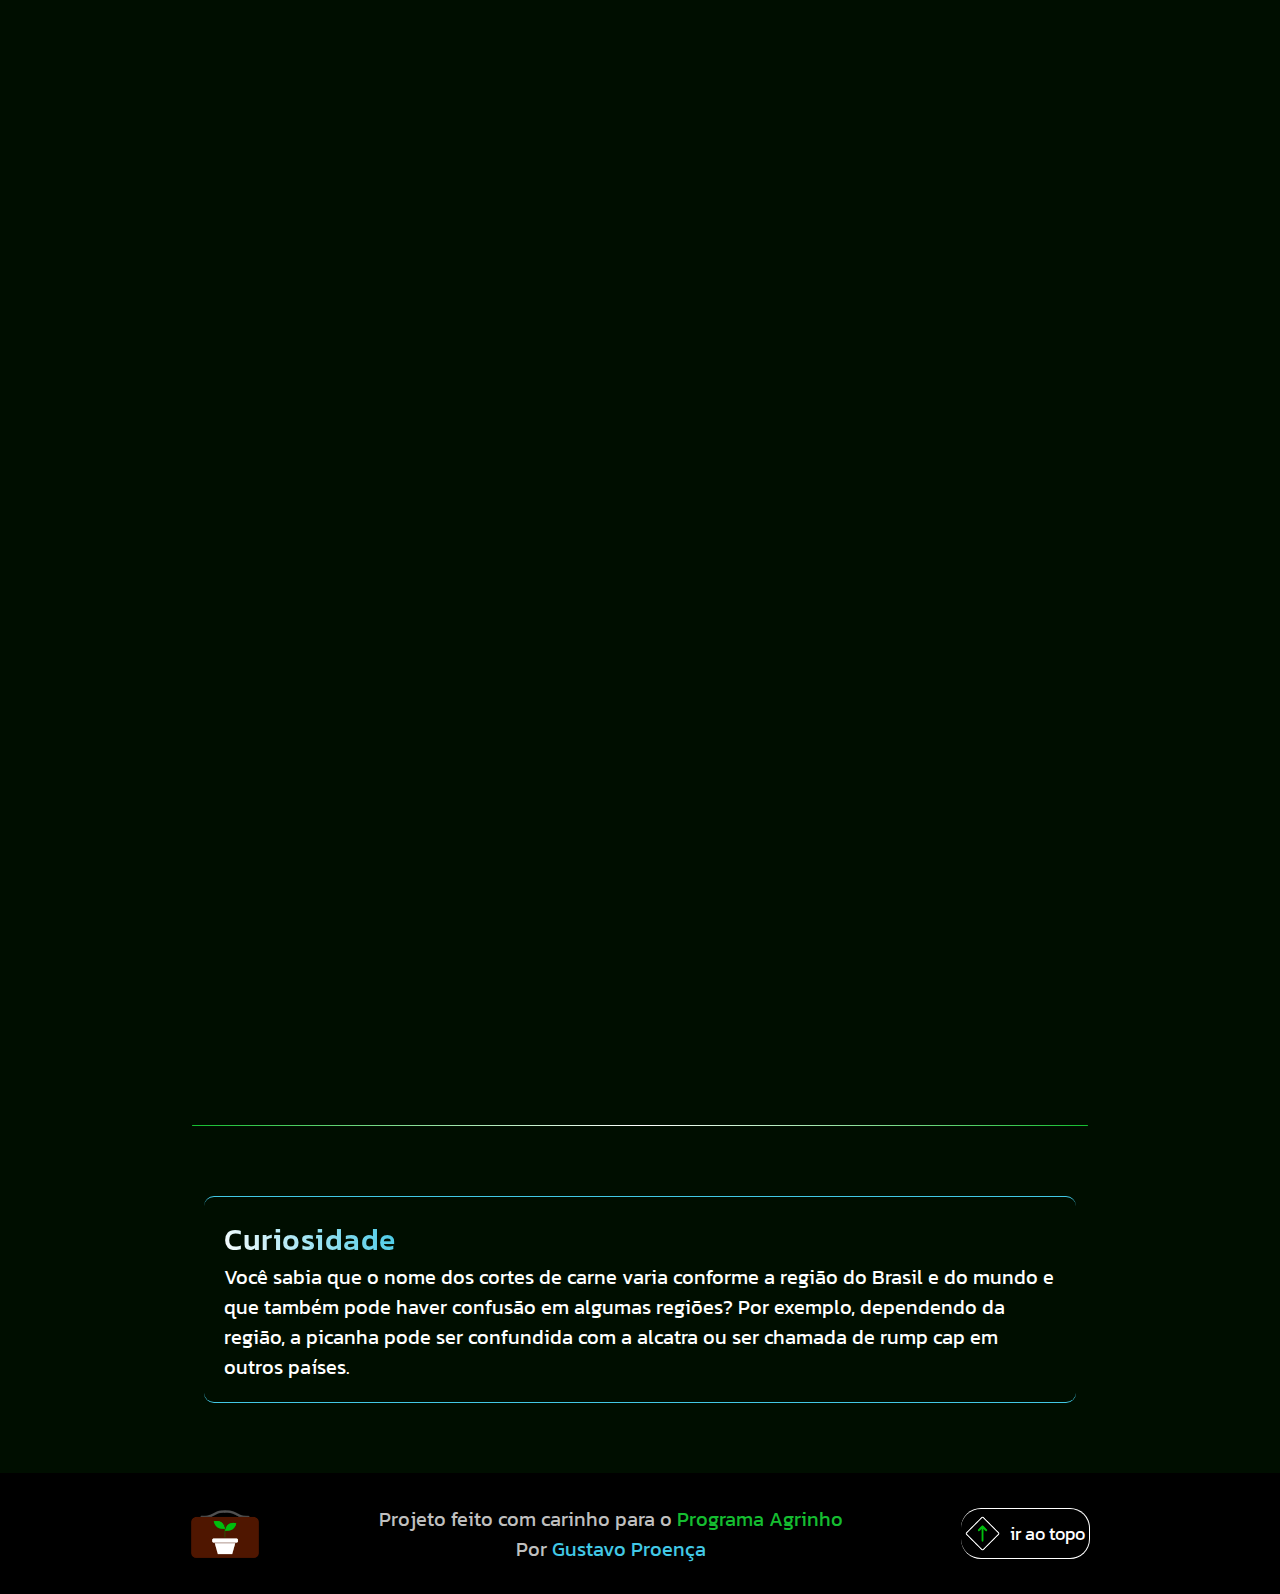
<file: percurso/carne-bovina.html>
<!DOCTYPE html>
<html lang="pt-br">

<!-- Start -->
<head>
    <!-- Meta -->
    <meta charset="UTF-8">
    <meta name="viewport" content="width=device-width, initial-scale=1.0">
    
    <!-- Designs -->
    <title> Bovino | Do Campo à Cidade</title>

    <!-- Link -->
    <link rel="stylesheet" href="../styles/standard.css">
    <link rel="stylesheet" href="../styles/products.css">
    <link rel="stylesheet" href="../styles/standard-resp.css">
    <link rel="stylesheet" href="../styles/products-resp.css">
    <link rel="icon" href="../icons/icon.png">
</head>

<!-- Itens -->
<body>
    <!-- Cabeçalho -->
    <header class="header-anim">
        <div class="div__header--itens">
            <img class="img__header--logo img__header--logo-anim" onclick="backToTop(false)" src="../icons/logo.png" alt="Desenho de uma flor em um vaso estampado numa maleta marrom">

            <nav class="nav__header--textos nav__header--textos-anim">
                <a class="a__header--texto a__header--texto-anim" href="../">Início</a>
                <a class="a__header--texto a__header--texto-anim" href="../#percurso">Percurso dos produtos</a>
                <a class="a__header--texto a__header--texto-anim" href="#curiosidade">Curiosidade</a>
            </nav>  
        </div>
    </header>

    <!-- Conteúdo -->
    <section class="section__content">
        <h1 class="h1__content--title h1__content--title-anim">Como a carne bovina chega à nossa mesa</h1>
        <hr class="hr__content hr__content-anim"/>

        <!-- Textos -->
        <div class="div__content--textos div__content--textos-anim">
            <div class="div__content--item">
                <h3 class="h3__item">Criação</h3>
                <P class="p__item">Os gados são geralmente criados em pastagens, onde são alimentados e cuidados à medida que crescem.</P>
            </div>

            <div class="div__content--item">
                <h3 class="h3__item">Abate</h3>
                <P class="p__item">Bois cuidados em pastagens levam em média 3 anos para serem transportados para o frigorífico, aonde são abatidos de forma humanitária, seguindo normas rígidas.</P>
            </div>

            <div class="div__content--item">
                <h3 class="h3__item">Processamento</h3>
                <P class="p__item">Após inspeções veterinárias para o controle de qualidade, o boi é separado em diferentes cortes conforme a anatomia do animal.</P>
            </div>

            <div class="div__content--item">
                <h3 class="h3__item">Embalagem</h3>
                <P class="p__item">A carne é refrigerada e embalada adequadamente para preservar a qualidade e segurança da carne.</P>
            </div>
            
            <div class="div__content--item">
                <h3 class="h3__item">Distribuição</h3>
                <P class="p__item">Por fim, a carne é vendida para açougues, supermercados e outros pontos de vendas, aonde compramos seus diversos tipos de cortes.</P>
            </div>
        </div>
        <hr class="hr__content"/>

        <!-- Curiosidade -->
        <div class="div__curiosidade" id="curiosidade">
            <h3 class="h3__item h3__curiosity--title">Curiosidade</h3>
            <a target="_blank" class="p__item a__item" href="https://www.band.uol.com.br/entretenimento/masterchef/noticias/carnes--entenda-a-diferenca-entre-picanha-maminha-file-mignon-e-mais-16305055">Você sabia que o nome dos cortes de carne varia conforme a região do Brasil e do mundo e que também pode haver confusão em algumas regiões? Por exemplo, dependendo da região, a picanha pode ser confundida com a alcatra ou ser chamada de rump cap em outros países.</a>
        </div>
    </section>

    <!-- Rodapé -->
    <footer>
        <div class="div__footer">
            <img src="../icons/logo.png" onclick="backToTop(false)" alt="Desenho de uma flor em um vaso estampado numa maleta marrom" class="img__footer--logo img__footer--logo-anim">

            <div class="div__footer--textos">
                <p>Projeto feito com carinho para o <a class="color-green decore-link" target="_blank" href="https://www.sistemafaep.org.br/agrinho/">Programa Agrinho</a></p>
                <p>Por <a class="color-blue decore-link" href="https://github.com/GuhhSchool" target="_blank">Gustavo Proença</a></p>
            </div>

            <button type="button" onclick="backToTop(true)" class="button__footer--voltar button__footer--voltar-anim">
                <span class="span__footer--icone-voltar span__footer--icone-voltar-anim"></span>
                <p class="p__footer--voltar">ir ao topo</p>
            </button>
        </div>
    </footer>

    <!-- Script -->
    <script src="../scripts/main.js"></script>    
    <script src="../scripts/standard.js"></script>
</body>
</html>
</file>
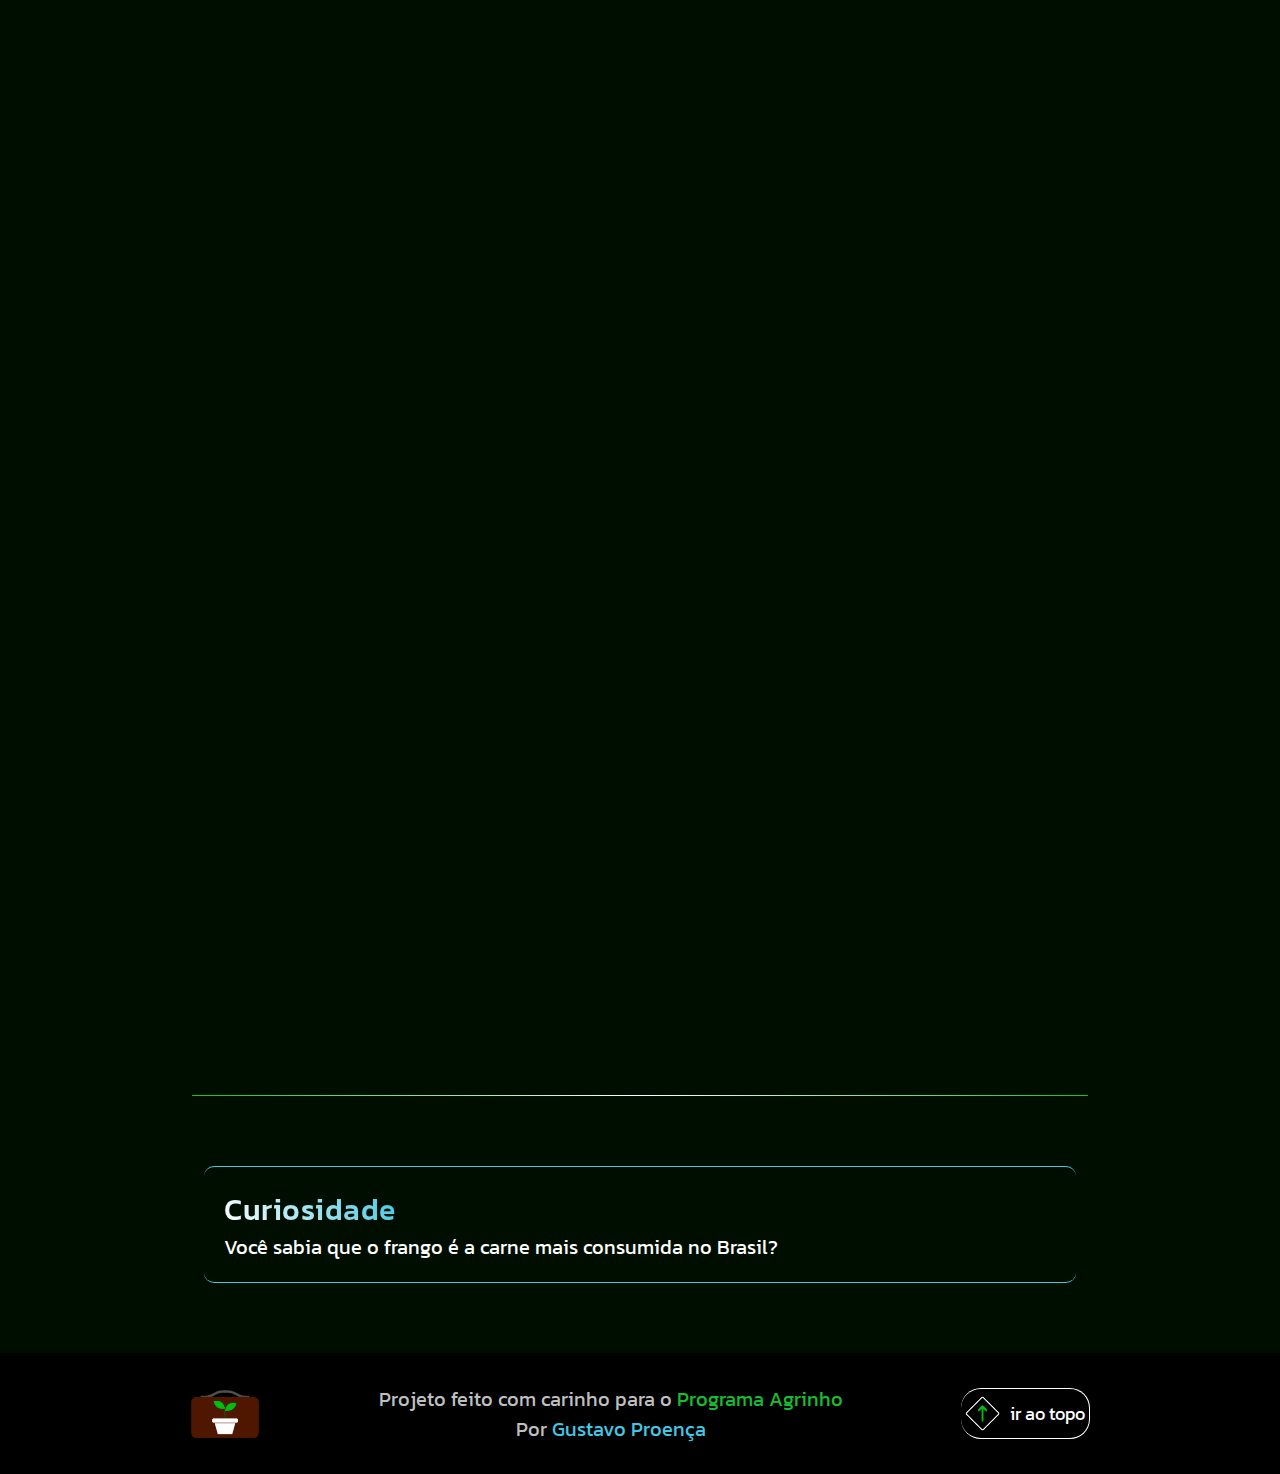
<file: percurso/carne-de-frango.html>
<!DOCTYPE html>
<html lang="pt-br">

<!-- Start -->
<head>
    <!-- Meta -->
    <meta charset="UTF-8">
    <meta name="viewport" content="width=device-width, initial-scale=1.0">
    
    <!-- Designs -->
    <title> Frango | Do Campo à Cidade</title>

    <!-- Link -->
    <link rel="stylesheet" href="../styles/standard.css">
    <link rel="stylesheet" href="../styles/products.css">
    <link rel="stylesheet" href="../styles/standard-resp.css">
    <link rel="stylesheet" href="../styles/products-resp.css">
    <link rel="icon" href="../icons/icon.png">
</head>

<!-- Itens -->
<body>
    <!-- Cabeçalho -->
    <header class="header-anim">
        <div class="div__header--itens">
            <img class="img__header--logo img__header--logo-anim" onclick="backToTop(false)" src="../icons/logo.png" alt="Desenho de uma flor em um vaso estampado numa maleta marrom">

            <nav class="nav__header--textos nav__header--textos-anim">
                <a class="a__header--texto a__header--texto-anim" href="../">Início</a>
                <a class="a__header--texto a__header--texto-anim" href="../#percurso">Percurso dos produtos</a>
                <a class="a__header--texto a__header--texto-anim" href="#curiosidade">Curiosidade</a>
            </nav>  
        </div>
    </header>

    <!-- Conteúdo -->
    <section class="section__content">
        <h1 class="h1__content--title h1__content--title-anim">Como o frango chega à nossa mesa</h1>
        <hr class="hr__content hr__content-anim"/>

        <!-- Textos -->
        <div class="div__content--textos div__content--textos-anim">
            <div class="div__content--item">
                <h3 class="h3__item">Criação</h3>
                <P class="p__item">Os pintinhos nascem em incubadoras e criados em granjas, onde são alimentadas com controles rigorosos de qualidade.</P>
            </div>

            <div class="div__content--item">
                <h3 class="h3__item">Abate</h3>
                <P class="p__item">Entre 40 a 45 dias de vida, já pode ocorrer o abate do frango de granja, onde é seguido normas rígidas de bem-estar para minimizar o sofrimento das aves.</P>
            </div>

            <div class="div__content--item">
                <h3 class="h3__item">Processamento</h3>
                <P class="p__item">As aves passam por um processo de sangria, depenagem, evisceração e resfriamento.</P>
            </div>

            <div class="div__content--item">
                <h3 class="h3__item">Embalagem</h3>
                <P class="p__item">As aves podem ser vendidas por inteiro, em pedaços ou moídas, onde embalagens a vácuo aumentam a durabilidade do produto.</P>
            </div>
            
            <div class="div__content--item">
                <h3 class="h3__item">Distribuição</h3>
                <P class="p__item">Os frangos são transportados em caminhões refrigerados e distribuídos em açougues, onde compramos diversos tipos de cortes e frangos.</P>
            </div>
        </div>
        <hr class="hr__content"/>

        <!-- Curiosidade -->
        <div class="div__curiosidade" id="curiosidade">
            <h3 class="h3__item h3__curiosity--title">Curiosidade</h3>
            <a target="_blank" class="p__item a__item" href="https://higienealimentar.com.br/no-dia-mundial-do-frango-celebramos-a-carne-mais-consumida-do-brasil/#:~:text=A%20carne%20de%20frango%20%C3%A9%20a%20mais%20consumida%20pelos%20brasileiros%2C%20presente%20em%2094%25%20dos%20lares">Você sabia que o frango é a carne mais consumida no Brasil?</a>
        </div>
    </section>

    <!-- Rodapé -->
    <footer>
        <div class="div__footer">
            <img src="../icons/logo.png" onclick="backToTop(false)" alt="Desenho de uma flor em um vaso estampado numa maleta marrom" class="img__footer--logo img__footer--logo-anim">

            <div class="div__footer--textos">
                <p>Projeto feito com carinho para o <a class="color-green decore-link" target="_blank" href="https://www.sistemafaep.org.br/agrinho/">Programa Agrinho</a></p>
                <p>Por <a class="color-blue decore-link" href="https://github.com/GuhhSchool" target="_blank">Gustavo Proença</a></p>
            </div>

            <button type="button" onclick="backToTop(true)" class="button__footer--voltar button__footer--voltar-anim">
                <span class="span__footer--icone-voltar span__footer--icone-voltar-anim"></span>
                <p class="p__footer--voltar">ir ao topo</p>
            </button>
        </div>
    </footer>

    <!-- Script -->
    <script src="../scripts/main.js"></script>    
    <script src="../scripts/standard.js"></script>
</body>
</html>
</file>
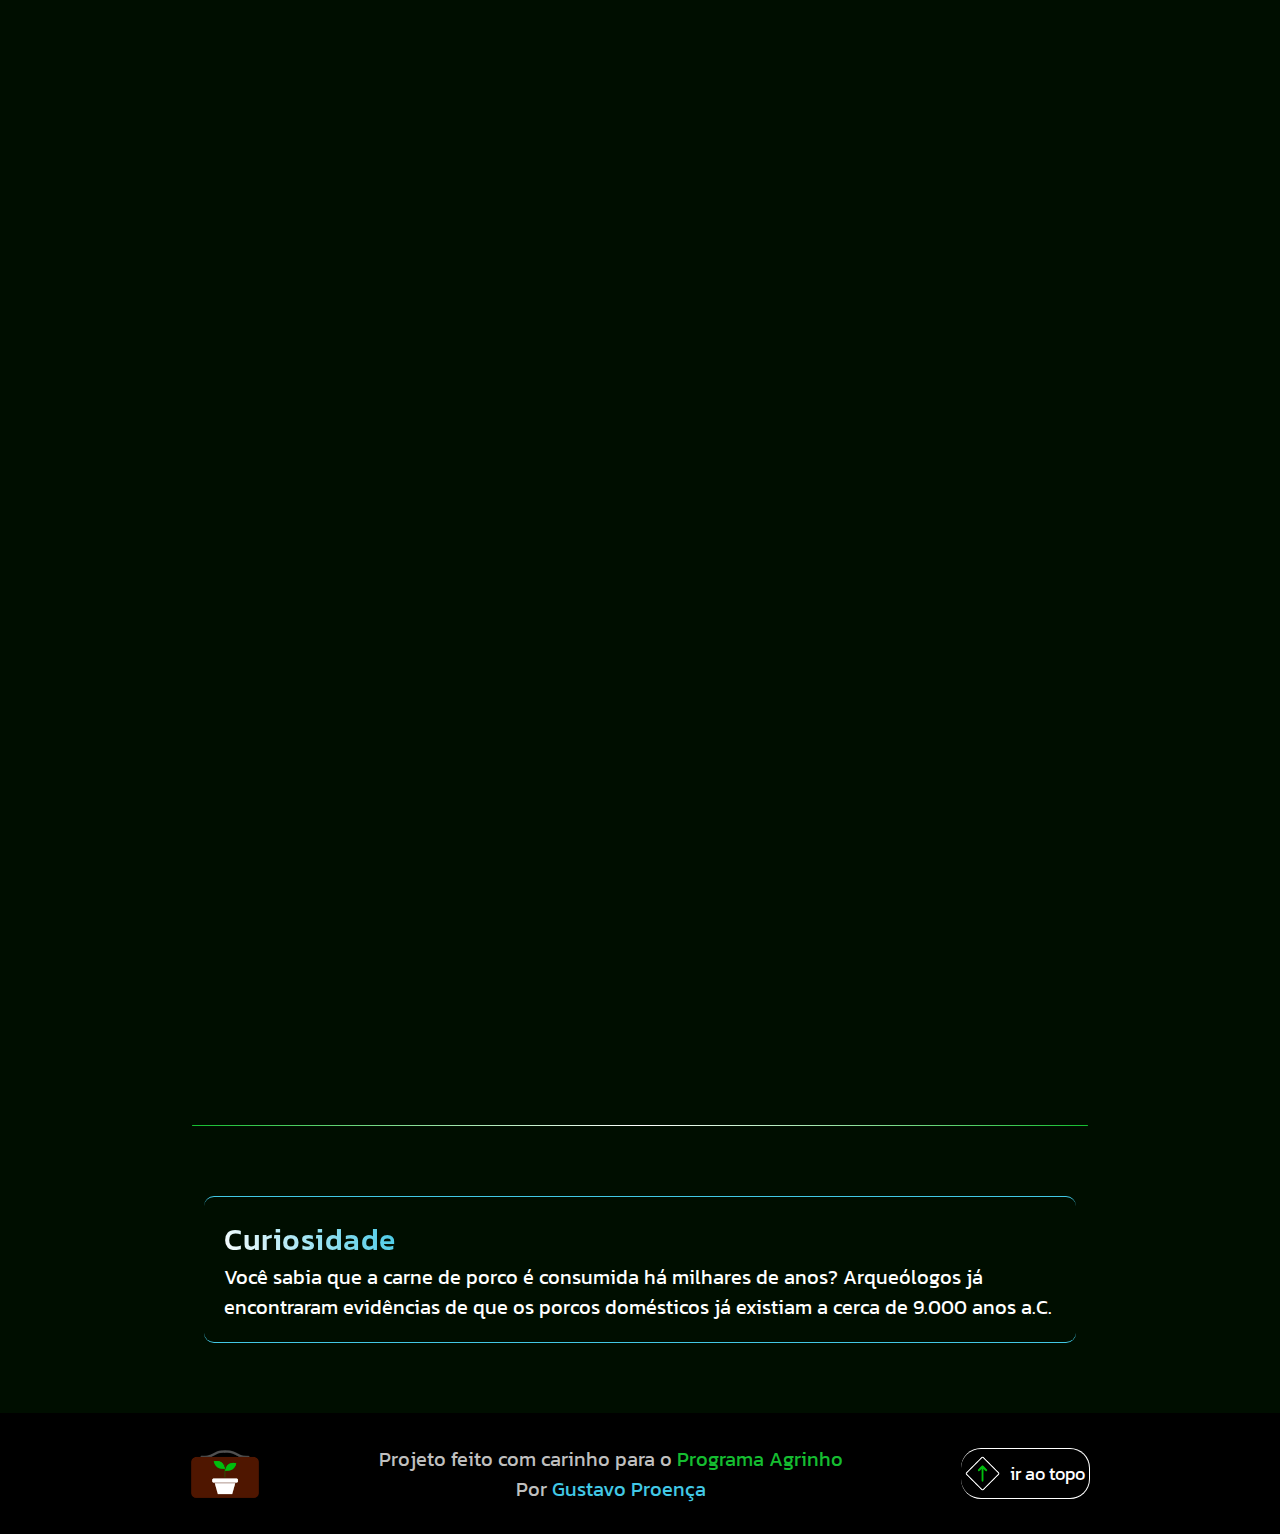
<file: percurso/carne-suina.html>
<!DOCTYPE html>
<html lang="pt-br">

<!-- Start -->
<head>
    <!-- Meta -->
    <meta charset="UTF-8">
    <meta name="viewport" content="width=device-width, initial-scale=1.0">
    
    <!-- Designs -->
    <title> Suíno | Do Campo à Cidade</title>

    <!-- Link -->
    <link rel="stylesheet" href="../styles/standard.css">
    <link rel="stylesheet" href="../styles/products.css">
    <link rel="stylesheet" href="../styles/standard-resp.css">
    <link rel="stylesheet" href="../styles/products-resp.css">
    <link rel="icon" href="../icons/icon.png">
</head>

<!-- Itens -->
<body>
    <!-- Cabeçalho -->
    <header class="header-anim">
        <div class="div__header--itens">
            <img class="img__header--logo img__header--logo-anim" onclick="backToTop(false)" src="../icons/logo.png" alt="Desenho de uma flor em um vaso estampado numa maleta marrom">

            <nav class="nav__header--textos nav__header--textos-anim">
                <a class="a__header--texto a__header--texto-anim" href="../">Início</a>
                <a class="a__header--texto a__header--texto-anim" href="../#percurso">Percurso dos produtos</a>
                <a class="a__header--texto a__header--texto-anim" href="#curiosidade">Curiosidade</a>
            </nav>  
        </div>
    </header>

    <!-- Conteúdo -->
    <section class="section__content">
        <h1 class="h1__content--title h1__content--title-anim">Como a carne suína chega à nossa mesa</h1>
        <hr class="hr__content hr__content-anim"/>

        <!-- Textos -->
        <div class="div__content--textos div__content--textos-anim">
            <div class="div__content--item">
                <h3 class="h3__item">Criação</h3>
                <P class="p__item">Os suínos podem ser criados em granjas intensivas, sistemas semi-intensivos ou sistemas ao ar livre.</P>
            </div>
            
            <div class="div__content--item">
                <h3 class="h3__item">Abate</h3>
                <P class="p__item">Em torno de 130 a 140 dias, os porcos são levados ao frigorífico para ser realizado o abate seguindo normas rígidas e humanitárias.</P>
            </div>

            <div class="div__content--item">
                <h3 class="h3__item">Processamento</h3>
                <P class="p__item">Após o controle de qualidade da carne, ela é dividida em diferentes cortes e refrigerada para manter a qualidade e segurança do suíno.</P>
            </div>

            <div class="div__content--item">
                <h3 class="h3__item">Embalagem</h3>
                <P class="p__item">A carne é colocada em embalagens adequadas para facilitar o transporte e preservar a qualidade.</P>
            </div>
            
            <div class="div__content--item">
                <h3 class="h3__item">Distribuição</h3>
                <P class="p__item">A carne é distribuída para açougues, supermercados e outros pontos de vendas adequados, onde podemos consumir e saborear a incrível carne suína.</P>
            </div>
        </div>
        <hr class="hr__content"/>

        <!-- Curiosidade -->
        <div class="div__curiosidade" id="curiosidade">
            <h3 class="h3__item h3__curiosity--title">Curiosidade</h3>
            <a target="_blank" class="p__item a__item" href="https://www.agrimidia.com.br/agronegocio/a-historia-do-porco/#:~:text=Os%20mais%20antigos%20registros%20arqueol%C3%B3gicos%20do%20porco%20domestico%20(Sus%20scrofa%20domesticus)%20datam%20de%209.000%20anos%20A.Ce">Você sabia que a carne de porco é consumida há milhares de anos? Arqueólogos já encontraram evidências de que os porcos domésticos já existiam a cerca de 9.000 anos a.C.</a>
        </div>
    </section>

    <!-- Rodapé -->
    <footer>
        <div class="div__footer">
            <img src="../icons/logo.png" onclick="backToTop(false)" alt="Desenho de uma flor em um vaso estampado numa maleta marrom" class="img__footer--logo img__footer--logo-anim">

            <div class="div__footer--textos">
                <p>Projeto feito com carinho para o <a class="color-green decore-link" target="_blank" href="https://www.sistemafaep.org.br/agrinho/">Programa Agrinho</a></p>
                <p>Por <a class="color-blue decore-link" href="https://github.com/GuhhSchool" target="_blank">Gustavo Proença</a></p>
            </div>

            <button type="button" onclick="backToTop(true)" class="button__footer--voltar button__footer--voltar-anim">
                <span class="span__footer--icone-voltar span__footer--icone-voltar-anim"></span>
                <p class="p__footer--voltar">ir ao topo</p>
            </button>
        </div>
    </footer>

    <!-- Script -->
    <script src="../scripts/main.js"></script>    
    <script src="../scripts/standard.js"></script>
</body>
</html>
</file>
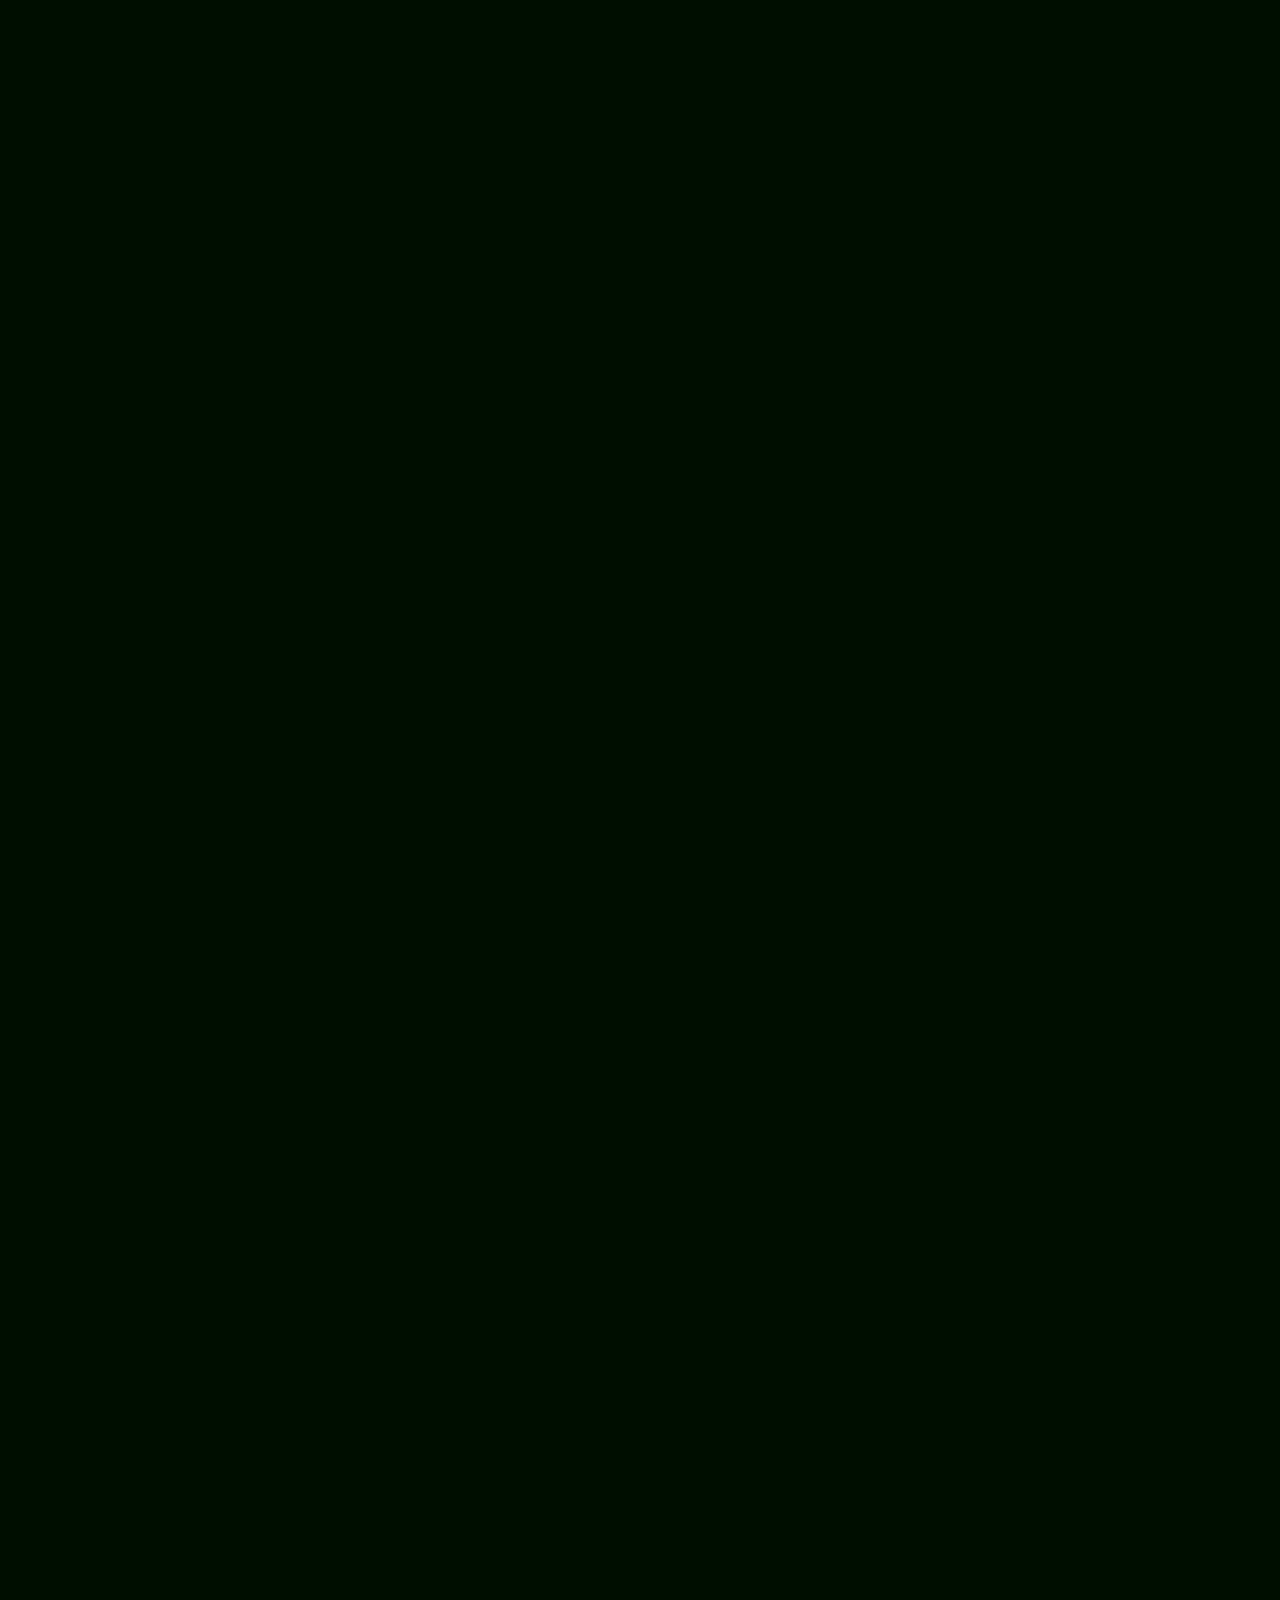
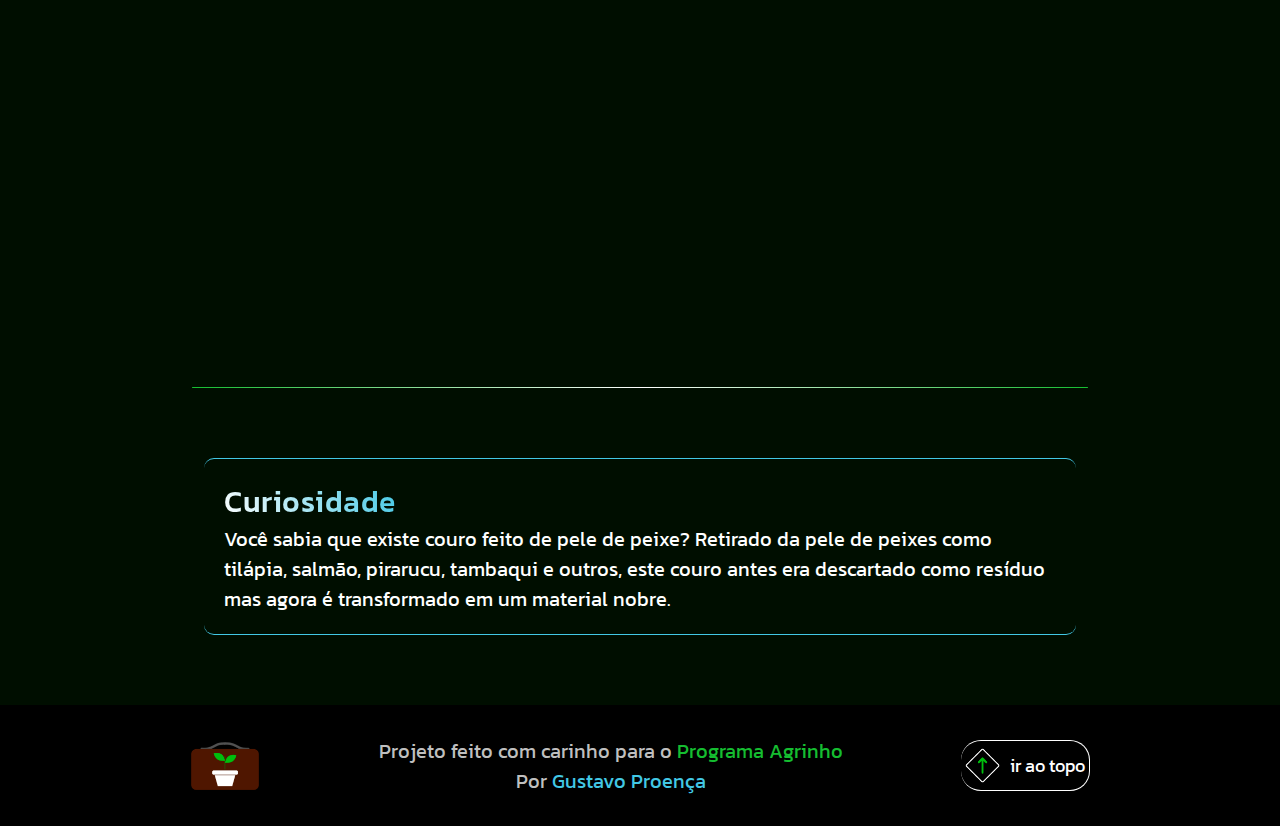
<file: percurso/couro.html>
<!DOCTYPE html>
<html lang="pt-br">

<!-- Start -->
<head>
    <!-- Meta -->
    <meta charset="UTF-8">
    <meta name="viewport" content="width=device-width, initial-scale=1.0">
    
    <!-- Designs -->
    <title> Couro | Do Campo à Cidade</title>

    <!-- Link -->
    <link rel="stylesheet" href="../styles/standard.css">
    <link rel="stylesheet" href="../styles/products.css">
    <link rel="stylesheet" href="../styles/standard-resp.css">
    <link rel="stylesheet" href="../styles/products-resp.css">
    <link rel="icon" href="../icons/icon.png">
</head>

<!-- Itens -->
<body>
    <!-- Cabeçalho -->
    <header class="header-anim">
        <div class="div__header--itens">
            <img class="img__header--logo img__header--logo-anim" onclick="backToTop(false)" src="../icons/logo.png" alt="Desenho de uma flor em um vaso estampado numa maleta marrom">

            <nav class="nav__header--textos nav__header--textos-anim">
                <a class="a__header--texto a__header--texto-anim" href="../">Início</a>
                <a class="a__header--texto a__header--texto-anim" href="../#percurso">Percurso dos produtos</a>
                <a class="a__header--texto a__header--texto-anim" href="#curiosidade">Curiosidade</a>
            </nav>  
        </div>
    </header>

    <!-- Conteúdo -->
    <section class="section__content">
        <h1 class="h1__content--title h1__content--title-anim">Como o couro chega às nossas roupas</h1>
        <hr class="hr__content hr__content-anim"/>

        <!-- Textos -->
        <div class="div__content--textos div__content--textos-anim">
            <div class="div__content--item">
                <h3 class="h3__item">Criação</h3>
                <P class="p__item">O couro vem geralmente de bovinos criados em fazendas.</P>
            </div>

            <div class="div__content--item">
                <h3 class="h3__item">Abate</h3>
                <P class="p__item">Após o crescimento do gado, ele é abatido e a pele é cuidadosamente removida e preparada para a próxima etapa.</P>
            </div>

            <div class="div__content--item">
                <h3 class="h3__item">Acabamentos:</h3>
                <p class="p__item">O couro passa um diversificado processo de acabamento, cada um com suas características próprias para os diversos tipos de roupas. São alguns acabamentos:</p>

                <!-- SubTópicos -->
                <ol class="ol__content--sub-topics">
                    <li class="li__content--sub-item">
                        <h4 class="h4__sub-item">Acabamento natural</h4>
                        <P class="p__sub-item">Preserva a aparência original do couro.</P>
                    </li>

                    <li class="li__content--sub-item">
                        <h4 class="h4__sub-item">Acabamento pigmentado</h4>
                        <P class="p__sub-item">Cobre as imperfeições do couro com pinturas de cores vibrantes.</P>
                    </li>

                    <li class="li__content--sub-item">
                        <h4 class="h4__sub-item">Acabamento anilina</h4>
                        <P class="p__sub-item">Mantém as características originais de couros com poucas imperfeições.</P>
                    </li>

                    <li class="li__content--sub-item">
                        <h4 class="h4__sub-item">Acabamento nubuck</h4>
                        <P class="p__sub-item">Lixa a superfície do couro para dar um efeito aveludado.</P>
                    </li>

                    <li class="li__content--sub-item">
                        <h4 class="h4__sub-item">Acabamento camurça</h4>
                        <P class="p__sub-item">Parte interna do couro para dar um efeito áspero e seco.</P>
                    </li>

                    <li class="li__content--sub-item">
                        <h4 class="h4__sub-item">Acabamento metálico</h4>
                        <P class="p__sub-item">Adiciona uma camada metálica ao couro para dar um efeito brilhante e chamativo.</P>
                    </li>

                    <li class="li__content--sub-item">
                        <h4 class="h4__sub-item">Acabamento envernizado</h4>
                        <P class="p__sub-item">Adiciona camadas de verniz para o tornar mais resistente à água e ao desgaste.</P>
                    </li>
                </ol>
            </div>
            
            <div class="div__content--item">
                <h3 class="h3__item">Montagem</h3>
                <P class="p__item">O couro acabado é cortado e costurado com tamanhos e moldes específicos para uma confecção perfeita da peça.</P>
            </div>

            <div class="div__content--item">
                <h3 class="h3__item">Embalagem</h3>
                <P class="p__item">As peças de couro são embaladas em caixas de papelão, sacos plásticos e capas plásticas conforme o tamanho, fragilidade e quantidade.</P>
            </div>

            <div class="div__content--item">
                <h3 class="h3__item">Distribuição</h3>
                <P class="p__item">As peças são distribuídas para shoppings, lojas e revendedores para podermos comprar e nos sentir na moda.</P>
            </div>
        </div>
        <hr class="hr__content"/>

        <!-- Curiosidade -->
        <div class="div__curiosidade" id="curiosidade">
            <h3 class="h3__item h3__curiosity--title">Curiosidade</h3>
            <a target="_blank" class="p__item a__item" href="https://www.afe.com.br/artigos/couro-de-peixe-conheca-uma-maneira-de-expandir-sua-renda">Você sabia que existe couro feito de pele de peixe? Retirado da pele de peixes como tilápia, salmão, pirarucu, tambaqui e outros, este couro antes era descartado como resíduo mas agora é transformado em um material nobre.</a>
        </div>
    </section>

    <!-- Rodapé -->
    <footer>
        <div class="div__footer">
            <img src="../icons/logo.png" onclick="backToTop(false)" alt="Desenho de uma flor em um vaso estampado numa maleta marrom" class="img__footer--logo img__footer--logo-anim">

            <div class="div__footer--textos">
                <p>Projeto feito com carinho para o <a class="color-green decore-link" target="_blank" href="https://www.sistemafaep.org.br/agrinho/">Programa Agrinho</a></p>
                <p>Por <a class="color-blue decore-link" href="https://github.com/GuhhSchool" target="_blank">Gustavo Proença</a></p>
            </div>

            <button type="button" onclick="backToTop(true)" class="button__footer--voltar button__footer--voltar-anim">
                <span class="span__footer--icone-voltar span__footer--icone-voltar-anim"></span>
                <p class="p__footer--voltar">ir ao topo</p>
            </button>
        </div>
    </footer>

    <!-- Script -->
    <script src="../scripts/main.js"></script>    
    <script src="../scripts/standard.js"></script>
</body>
</html>
</file>
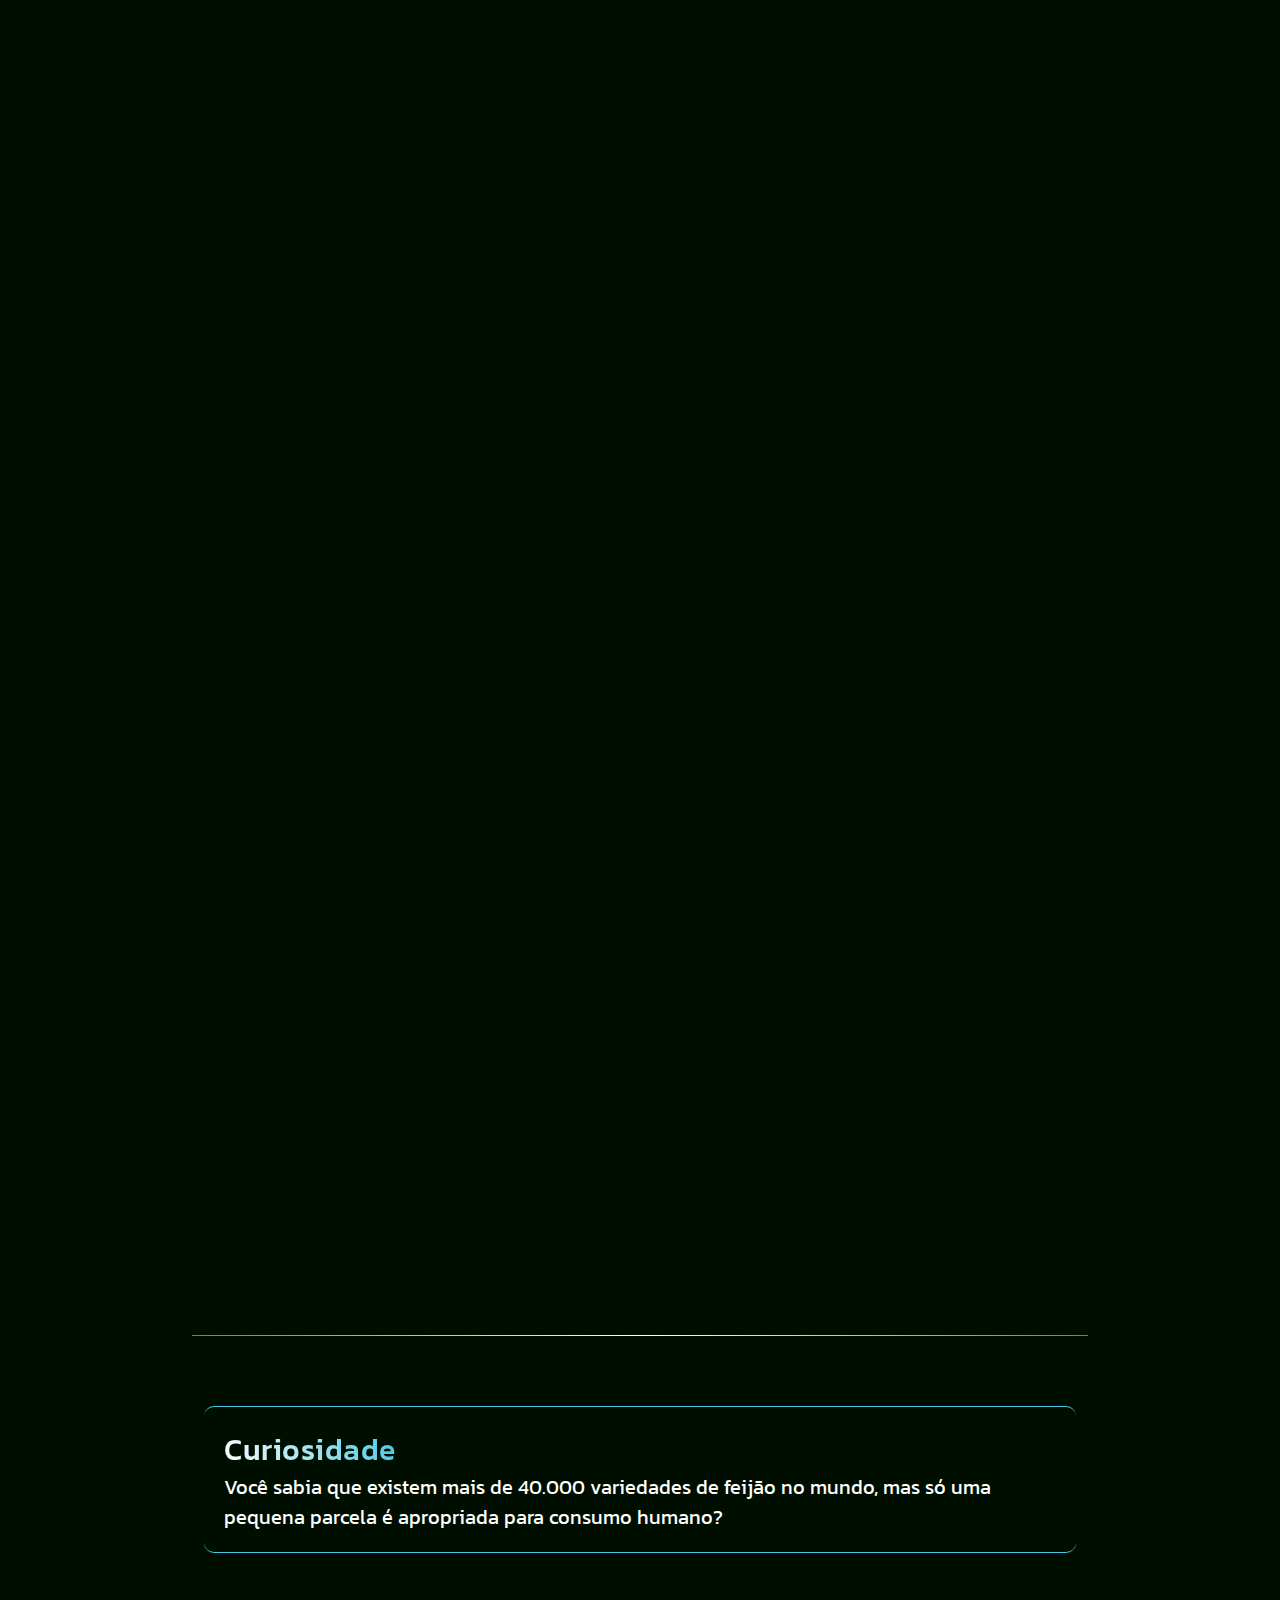
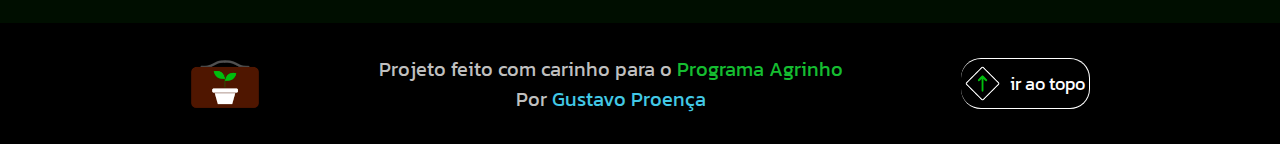
<file: percurso/feijao.html>
<!DOCTYPE html>
<html lang="pt-br">

<!-- Start -->
<head>
    <!-- Meta -->
    <meta charset="UTF-8">
    <meta name="viewport" content="width=device-width, initial-scale=1.0">

    <!-- Designs -->
    <title> Feijão | Do Campo à Cidade</title>

    <!-- Link -->
    <link rel="stylesheet" href="../styles/standard.css">
    <link rel="stylesheet" href="../styles/products.css">
    <link rel="stylesheet" href="../styles/standard-resp.css">
    <link rel="stylesheet" href="../styles/products-resp.css">
    <link rel="icon" href="../icons/icon.png">
</head>

<!-- Itens -->
<body>
    <!-- Cabeçalho -->
    <header class="header-anim">
        <div class="div__header--itens">
            <img class="img__header--logo img__header--logo-anim" onclick="backToTop(false)" src="../icons/logo.png" alt="Desenho de uma flor em um vaso estampado numa maleta marrom">

            <nav class="nav__header--textos nav__header--textos-anim">
                <a class="a__header--texto a__header--texto-anim" href="../">Início</a>
                <a class="a__header--texto a__header--texto-anim" href="../#percurso">Percurso dos produtos</a>
                <a class="a__header--texto a__header--texto-anim" href="#curiosidade">Curiosidade</a>
            </nav>
        </div>
    </header>

    <!-- Conteúdo -->
    <section class="section__content">
        <h1 class="h1__content--title h1__content--title-anim">Como o feijão chega à nossa mesa</h1>
        <hr class="hr__content hr__content-anim"/>

        <!-- Textos -->
        <div class="div__content--textos div__content--textos-anim">
            <div class="div__content--item">
                <h3 class="h3__item">Plantio</h3>
                <P class="p__item">A semente é plantada em solos fofos, soltos, arenados e livres de encharcamentos. Os agricultores cuidam do solo, selecionam boas sementes e organizam o plantio do feijão. Eles também mantêm as plantas saudáveis, realizando irrigação, controle de pragas e limpezas regulares.
</P>
            </div>

            <div class="div__content--item">
                <h3 class="h3__item">Colheita</h3>
                <P class="p__item">Entre 60 a 100 dias as vagens são colhidas. Isso pode ser feito manualmente ou com máquinas que separam os feijões das vagens. Após a colheita, as vagens devem secar para evitar mofo ou deterioração.
.</P>
            </div>

            <div class="div__content--item">
                <h3 class="h3__item">Beneficiamento</h3>
                <P class="p__item">Eles são limpos para tirar impurezas como pedrinhas, folhas, vagens quebradas ou outros resíduos. Depois, os feijões são secos até ficarem com a umidade certa para armazenamento. Em seguida, podem passar por classificação por tamanho e qualidade, garantindo que apenas os melhores cheguem ao consumidor.</P>
            </div>

            <div class="div__content--item">
                <h3 class="h3__item">Embalagem</h3>
                <P class="p__item">Os feijões são embalados em sacos ou pacotes de diferentes tamanhos, feitos de materiais que protegem contra umidade, luz e contaminantes. Essa embalagem é rotulada com informações importantes, como peso, data de validade e origem. A embalagem garante que o produto chegue ao consumidor com qualidade e segurança.

</P>
            </div>

            <div class="div__content--item">
                <h3 class="h3__item">Distribuição</h3>
                <P class="p__item">Os feijões embalados são enviados para centros de distribuição, supermercados e mercados locais. Eles chegam às prateleiras, onde você pode comprar.
</P>
            </div>
        </div>
        <hr class="hr__content"/>

        <!-- Curiosidade -->
        <div class="div__curiosidade" id="curiosidade">
            <h3 class="h3__item h3__curiosity--title">Curiosidade</h3>
            <a target="_blank" class="p__item a__item" href="https://www.agrolink.com.br/colunistas/coluna/producao-e-suprimento-mundial-de-feijao_386836.html#:~:text=No%20Mundo%2C%20h%C3%A1%20mais%20de%2040%20mil%20variedades%20(esp%C3%A9cies)%20de%20feij%C3%A3o%2C%20mas%20apenas%20pequena%20parte%20%C3%A9%20comest%C3%ADvel.">Você sabia que existem mais de 40.000 variedades de feijão no mundo, mas só uma pequena parcela é apropriada para consumo humano?</a>
        </div>
    </section>

    <!-- Rodapé -->
    <footer>
        <div class="div__footer">
            <img src="../icons/logo.png" onclick="backToTop(false)" alt="Desenho de uma flor em um vaso estampado numa maleta marrom" class="img__footer--logo img__footer--logo-anim">

            <div class="div__footer--textos">
                <p>Projeto feito com carinho para o <a class="color-green decore-link" target="_blank" href="https://www.sistemafaep.org.br/agrinho/">Programa Agrinho</a></p>
                <p>Por <a class="color-blue decore-link" href="https://github.com/GuhhSchool" target="_blank">Gustavo Proença</a></p>
            </div>

            <button type="button" onclick="backToTop(true)" class="button__footer--voltar button__footer--voltar-anim">
                <span class="span__footer--icone-voltar span__footer--icone-voltar-anim"></span>
                <p class="p__footer--voltar">ir ao topo</p>
            </button>
        </div>
    </footer>

    <!-- Script -->
    <script src="../scripts/main.js"></script>
    <script src="../scripts/standard.js"></script>
</body>
</html>
</file>
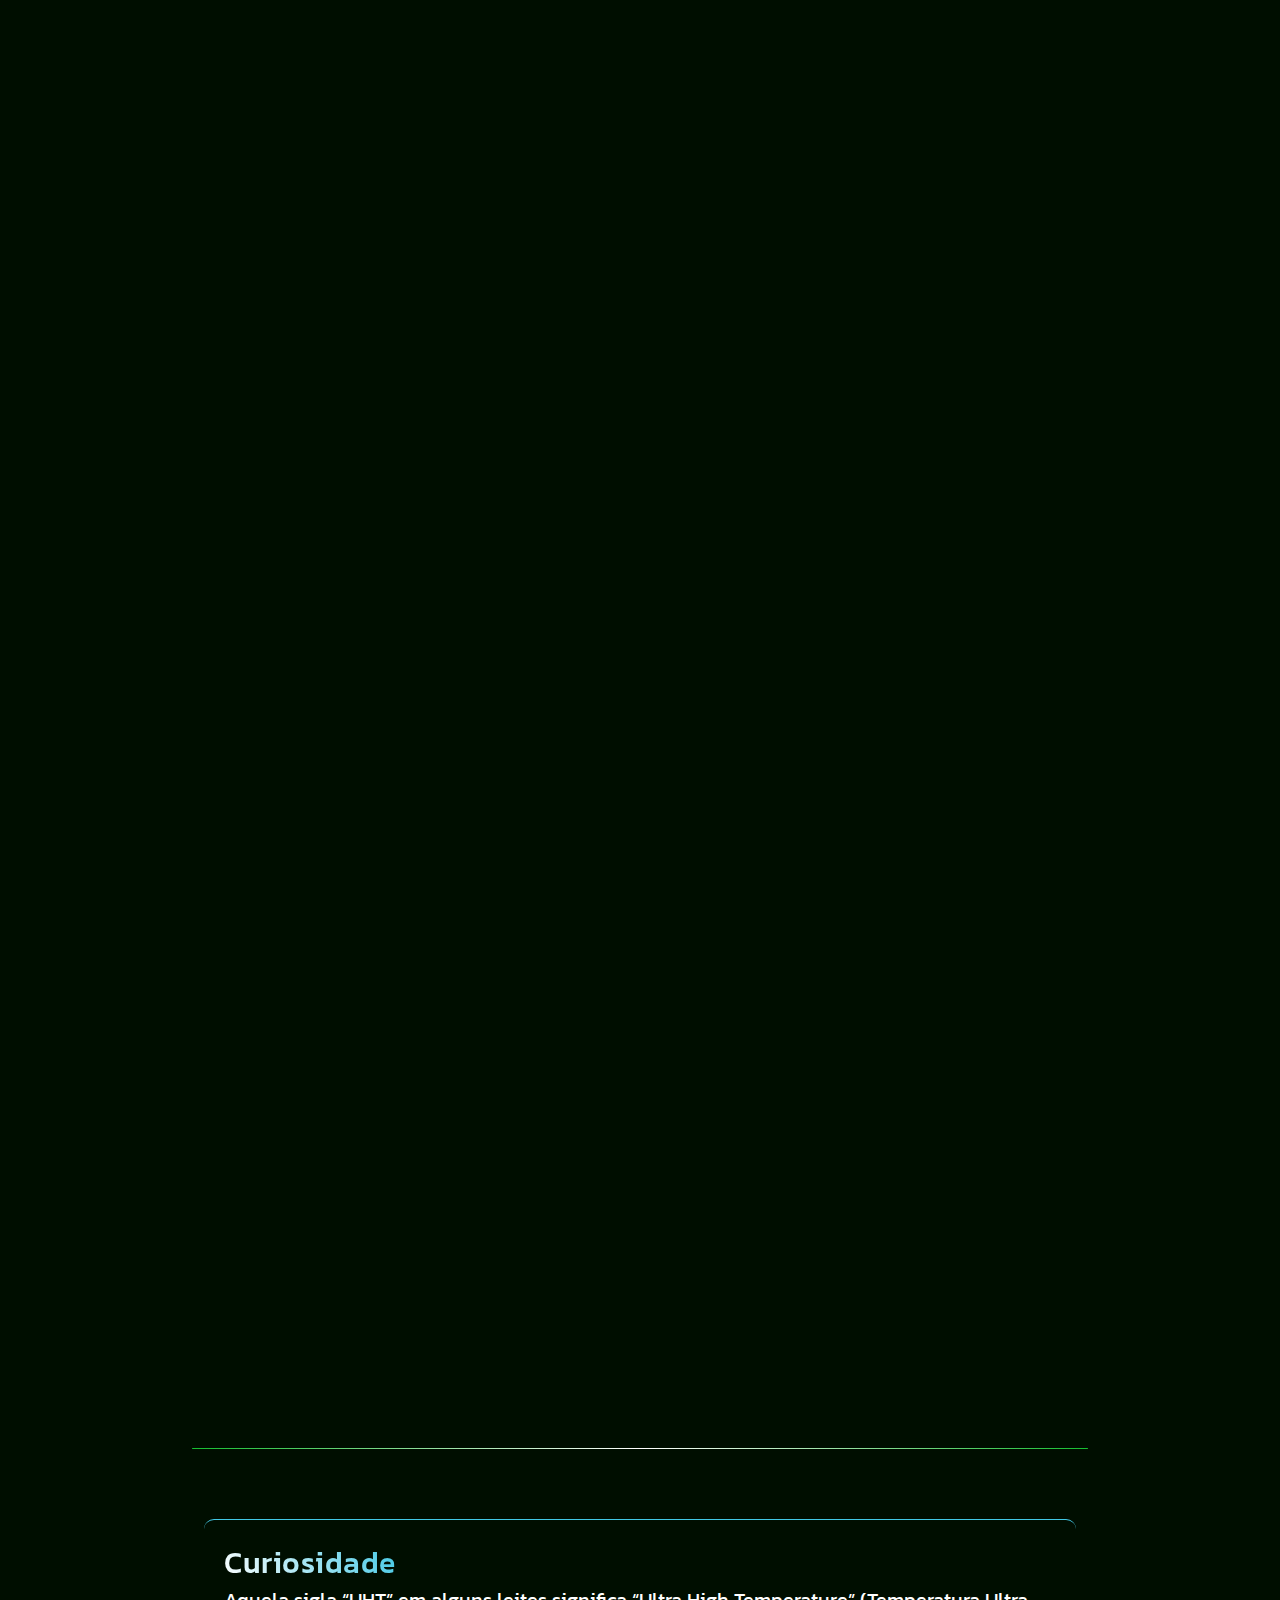
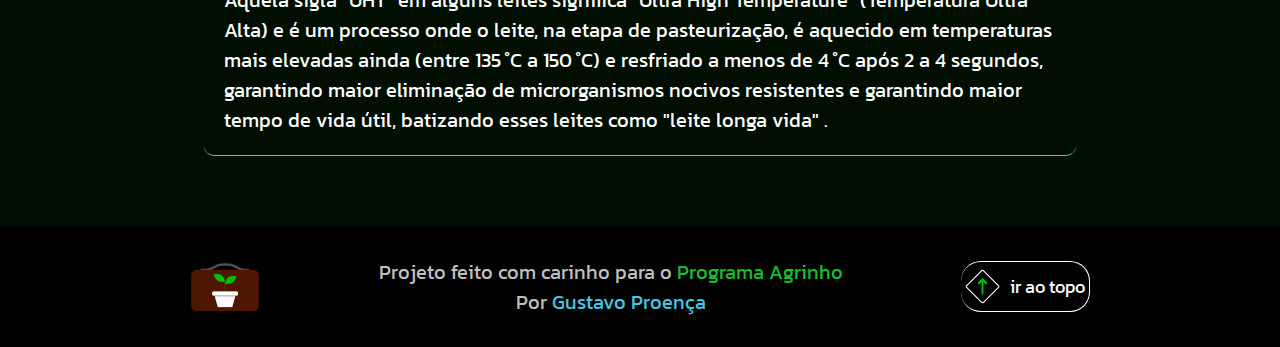
<file: percurso/leite.html>
<!DOCTYPE html>
<html lang="pt-br">

<!-- Start -->
<head>
    <!-- Meta -->
    <meta charset="UTF-8">
    <meta name="viewport" content="width=device-width, initial-scale=1.0">
    
    <!-- Designs -->
    <title> Leite | Do Campo à Cidade</title>

    <!-- Link -->
    <link rel="stylesheet" href="../styles/standard.css">
    <link rel="stylesheet" href="../styles/products.css">
    <link rel="stylesheet" href="../styles/standard-resp.css">
    <link rel="stylesheet" href="../styles/products-resp.css">
    <link rel="icon" href="../icons/icon.png">
</head>

<!-- Itens -->
<body>
    <!-- Cabeçalho -->
    <header class="header-anim">
        <div class="div__header--itens">
            <img class="img__header--logo img__header--logo-anim" onclick="backToTop(false)" src="../icons/logo.png" alt="Desenho de uma flor em um vaso estampado numa maleta marrom">

            <nav class="nav__header--textos nav__header--textos-anim">
                <a class="a__header--texto a__header--texto-anim" href="../">Início</a>
                <a class="a__header--texto a__header--texto-anim" href="../#percurso">Percurso dos produtos</a>
                <a class="a__header--texto a__header--texto-anim" href="#curiosidade">Curiosidade</a>
            </nav>  
        </div>
    </header>

    <!-- Conteúdo -->
    <section class="section__content">
        <h1 class="h1__content--title h1__content--title-anim">Como o leite chega à nossa mesa</h1>
        <hr class="hr__content hr__content-anim"/>

        <!-- Textos -->
        <div class="div__content--textos div__content--textos-anim">
            <div class="div__content--item">
                <h3 class="h3__item">Produção</h3>
                <P class="p__item">As vacas que têm filhotes bezerros, criadas em fazendas, são ordenhadas (processo onde é retirado o leite delas). Esse processo se dá geralmente duas vezes ao dia.</P>
            </div>

            <div class="div__content--item">
                <h3 class="h3__item">Armazenamento</h3>
                <P class="p__item">Esse leite é resfriado e armazenados em tanques refrigerados para serem enviados às indústrias.</P>
            </div>

            <div class="div__content--item">
                <h3 class="h3__item">Tratamentos:</h3>

                <!-- SubTópicos -->
                <ol class="ol__content--sub-topics">
                    <li class="li__content--sub-item">
                        <h4 class="h4__sub-item">Padronização</h4>
                        <P class="p__sub-item">É feito o controle de gorduras para obter diferentes tipos de leites: integral, desnatado, semidesnatado.</P>
                    </li>

                    <li class="li__content--sub-item">
                        <h4 class="h4__sub-item">Homogenização</h4>
                        <P class="p__sub-item">Então é feita a quebra de glóbulos de gorduras para tornar o leite mais uniforme e evitar que a nata se separe.</P>
                    </li>
                    
                    <li class="li__content--sub-item">
                        <h4 class="h4__sub-item">Pasteurização</h4>
                        <P class="p__sub-item">O leite é aquecido entre 63 °C a 72 °C e resfriado de 4 °C a 10 °C entre 15 a 30 segundos para eliminar microrganismos nocivos à nossa saúde.</P>
                    </li>

                    <li class="li__content--sub-item">
                        <h4 class="h4__sub-item">Envasamento</h4>
                        <P class="p__sub-item">O leite é geralmente embalado em caixinhas com camadas de papel, plástico ou alumínio para evitar contato com a luz, oxigênio e microrganismos.</P>
                    </li>
                </ol>
            </div>
            
            <div class="div__content--item">
                <h3 class="h3__item">Distribuição</h3>
                <P class="p__item">O leite é armazenado de forma resfriada e, então, entregue para mercados, padarias e outros pontos de vendas para que possamos comprá-lo.</P>
            </div>
        </div>
        <hr class="hr__content"/>

        <!-- Curiosidade -->
        <div class="div__curiosidade" id="curiosidade">
            <h3 class="h3__item h3__curiosity--title">Curiosidade</h3>
            <a target="_blank" class="p__item a__item" href="https://www.tetrapak.com/pt-br/insights/food-categories/dairy/uht-faq#:~:text=O%20que%20%C3%A9%20leite%20longa%20vida%20e%20em%20que%20ele%20difere%20do%20%22leite%20fresco%22%20e%20do%20leite%20cru%3F">Aquela sigla “UHT” em alguns leites significa “Ultra High Temperature” (Temperatura Ultra Alta) e é um processo onde o leite, na etapa de pasteurização, é aquecido em temperaturas mais elevadas ainda (entre 135 °C a 150 °C) e resfriado a menos de 4 °C após 2 a 4 segundos, garantindo maior eliminação de microrganismos nocivos resistentes e garantindo maior tempo de vida útil, batizando esses leites como "leite longa vida" .</a>
        </div>
    </section>

    <!-- Rodapé -->
    <footer>
        <div class="div__footer">
            <img src="../icons/logo.png" onclick="backToTop(false)" alt="Desenho de uma flor em um vaso estampado numa maleta marrom" class="img__footer--logo img__footer--logo-anim">

            <div class="div__footer--textos">
                <p>Projeto feito com carinho para o <a class="color-green decore-link" target="_blank" href="https://www.sistemafaep.org.br/agrinho/">Programa Agrinho</a></p>
                <p>Por <a class="color-blue decore-link" href="https://github.com/GuhhSchool" target="_blank">Gustavo Proença</a></p>
            </div>

            <button type="button" onclick="backToTop(true)" class="button__footer--voltar button__footer--voltar-anim">
                <span class="span__footer--icone-voltar span__footer--icone-voltar-anim"></span>
                <p class="p__footer--voltar">ir ao topo</p>
            </button>
        </div>
    </footer>

    <!-- Script -->
    <script src="../scripts/main.js"></script>    
    <script src="../scripts/standard.js"></script>
</body>
</html>
</file>
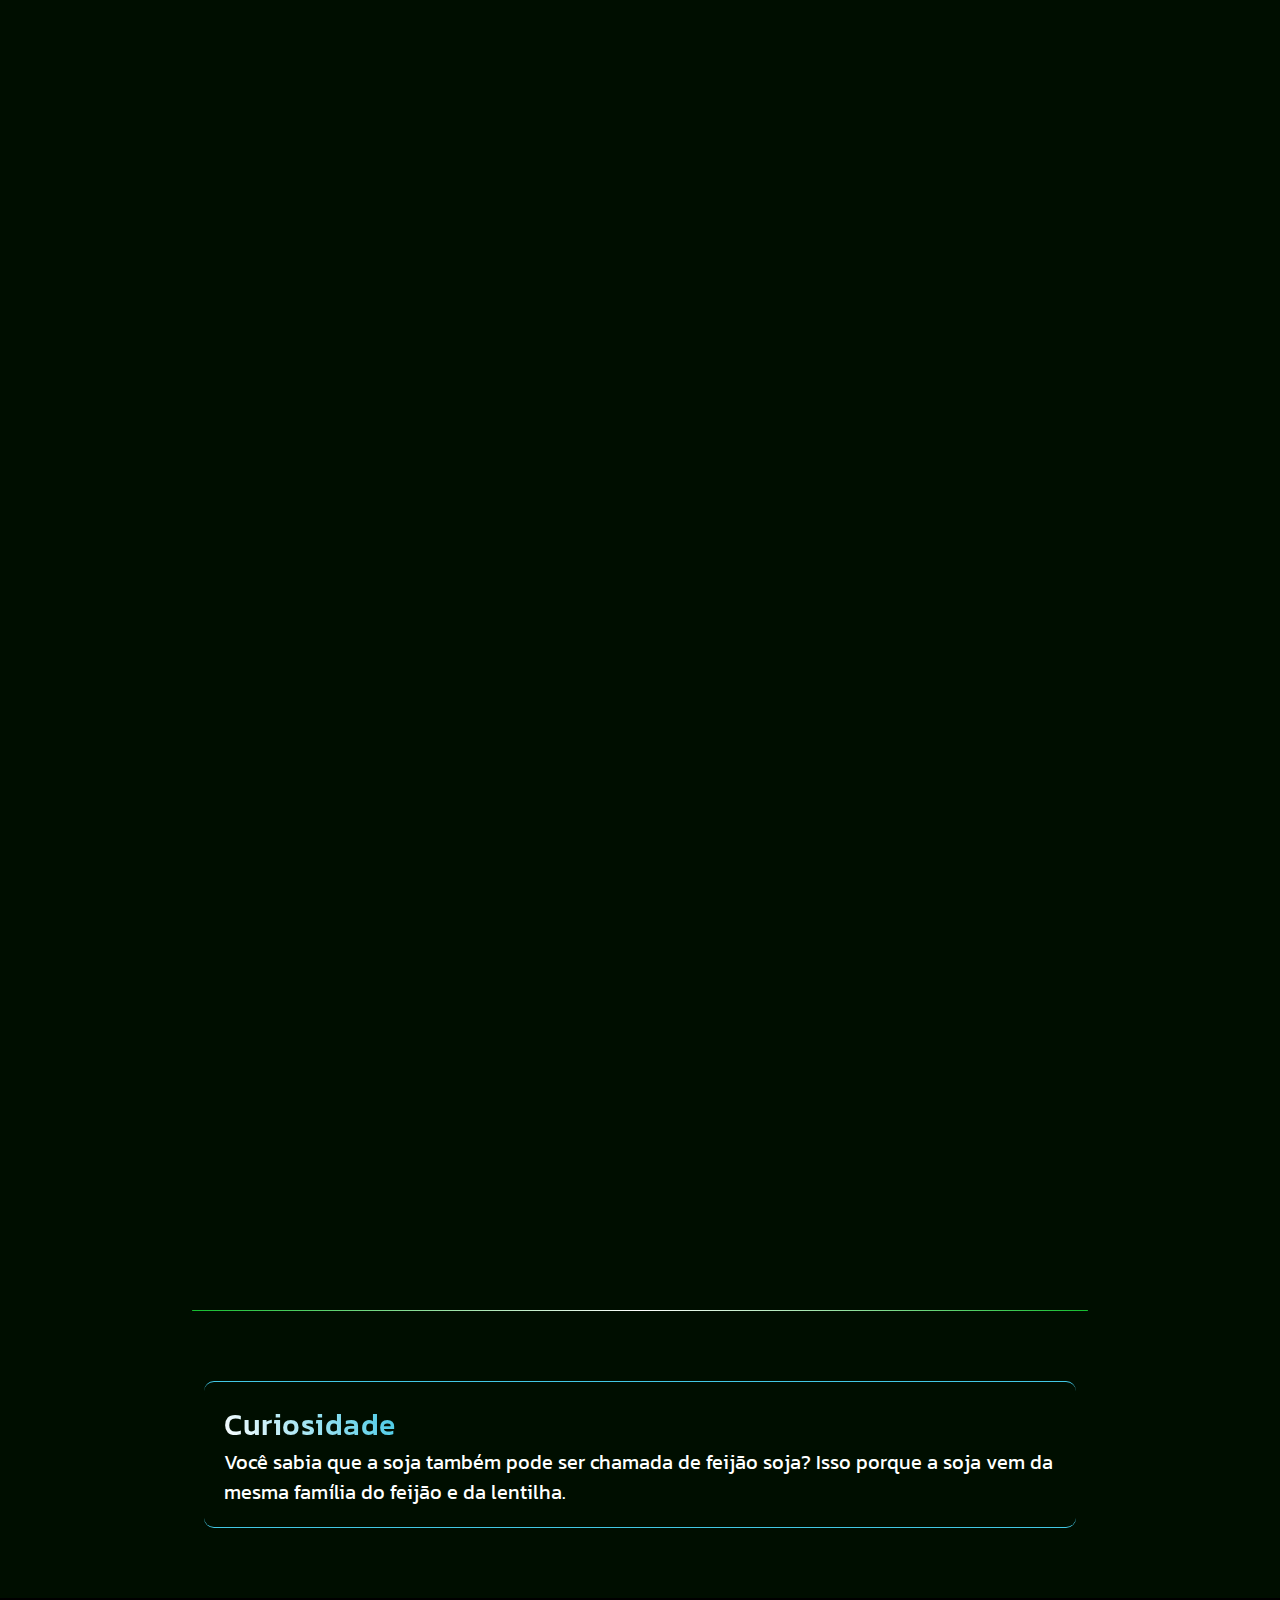
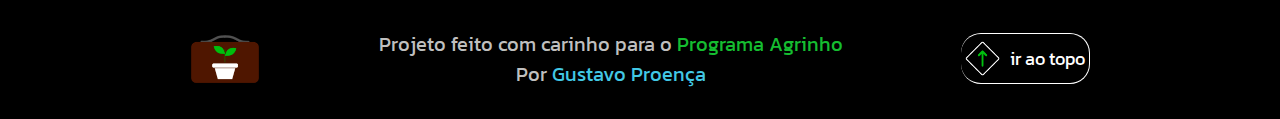
<file: percurso/oleo-de-soja.html>
<!DOCTYPE html>
<html lang="pt-br">

<!-- Start -->
<head>
    <!-- Meta -->
    <meta charset="UTF-8">
    <meta name="viewport" content="width=device-width, initial-scale=1.0">

    <!-- Designs -->
    <title> Óleo de Soja | Do Campo à Cidade</title>

    <!-- Link -->
    <link rel="stylesheet" href="../styles/standard.css">
    <link rel="stylesheet" href="../styles/products.css">
    <link rel="stylesheet" href="../styles/standard-resp.css">
    <link rel="stylesheet" href="../styles/products-resp.css">
    <link rel="icon" href="../icons/icon.png">
</head>

<!-- Itens -->
<body>
    <!-- Cabeçalho -->
    <header class="header-anim">
        <div class="div__header--itens">
            <img class="img__header--logo img__header--logo-anim" onclick="backToTop(false)" src="../icons/logo.png" alt="Desenho de uma flor em um vaso estampado numa maleta marrom">

            <nav class="nav__header--textos nav__header--textos-anim">
                <a class="a__header--texto a__header--texto-anim" href="../">Início</a>
                <a class="a__header--texto a__header--texto-anim" href="../#percurso">Percurso dos produtos</a>
                <a class="a__header--texto a__header--texto-anim" href="#curiosidade">Curiosidade</a>
            </nav>
        </div>
    </header>

    <!-- Conteúdo -->
    <section class="section__content">
        <h1 class="h1__content--title h1__content--title-anim">Como o óleo de soja chega à nossa casa</h1>
        <hr class="hr__content hr__content-anim"/>

        <!-- Textos -->
        <div class="div__content--textos div__content--textos-anim">
            <div class="div__content--item">
                <h3 class="h3__item">Plantio</h3>
                <P class="p__item">Os grãos de soja são geralmente plantados em solos argilosos, bem drenados, com boa retenção de água e com profundidade acima de 1 metro.</P>
            </div>

            <div class="div__content--item">
                <h3 class="h3__item">Colheita</h3>
                <P class="p__item">Entre 90 a 120 dias, as vagens de soja são colhidas por máquinas especiais para elas, chamadas de seifas e são enviadas para os silos de armazenamentos.</P>
            </div>

            <div class="div__content--item">
                <h3 class="h3__item">Beneficiamento</h3>
                <P class="p__item">As vagens passam por um processo de secagem, os grãos são separados das vagens e finalmente passam pela limpeza.</P>
            </div>

            <div class="div__content--item">
                <h3 class="h3__item">Refinamento</h3>
                <P class="p__item"> Os grãos são moídos em pequenos flocos para extrair o óleo deles, que são separados dos farelos de soja. Após isso, é removido as impurezas e é adicionado um sabor neutro através do processo chamado refino.</P>
            </div>

            <div class="div__content--item">
                <h3 class="h3__item">Embalagem</h3>
                <P class="p__item">O óleo de soja refinado é armazenado em tanques e recipientes adequados de diversos tamanhos.</P>
            </div>

            <div class="div__content--item">
                <h3 class="h3__item">Distribuição</h3>
                <P class="p__item">Após o armazenamento, eles são transportados para indústrias e centros de distribuições para ser utilizado.</P>
            </div>
        </div>
        <hr class="hr__content"/>

        <!-- Curiosidade -->
        <div class="div__curiosidade" id="curiosidade">
            <h3 class="h3__item h3__curiosity--title">Curiosidade</h3>
            <a target="_blank" class="p__item a__item" href="https://summitagro.estadao.com.br/web-stories/o-soja-ou-a-soja/">Você sabia que a soja também pode ser chamada de feijão  soja? Isso porque a soja vem da mesma família do feijão e da lentilha.</a>
        </div>
    </section>

    <!-- Rodapé -->
    <footer>
        <div class="div__footer">
            <img src="../icons/logo.png" onclick="backToTop(false)" alt="Desenho de uma flor em um vaso estampado numa maleta marrom" class="img__footer--logo img__footer--logo-anim">

            <div class="div__footer--textos">
                <p>Projeto feito com carinho para o <a class="color-green decore-link" target="_blank" href="https://www.sistemafaep.org.br/agrinho/">Programa Agrinho</a></p>
                <p>Por <a class="color-blue decore-link" href="https://github.com/GuhhSchool" target="_blank">Gustavo Proença</a></p>
            </div>

            <button type="button" onclick="backToTop(true)" class="button__footer--voltar button__footer--voltar-anim">
                <span class="span__footer--icone-voltar span__footer--icone-voltar-anim"></span>
                <p class="p__footer--voltar">ir ao topo</p>
            </button>
        </div>
    </footer>

    <!-- Script -->
    <script src="../scripts/main.js"></script>
    <script src="../scripts/standard.js"></script>
</body>
</html>
</file>
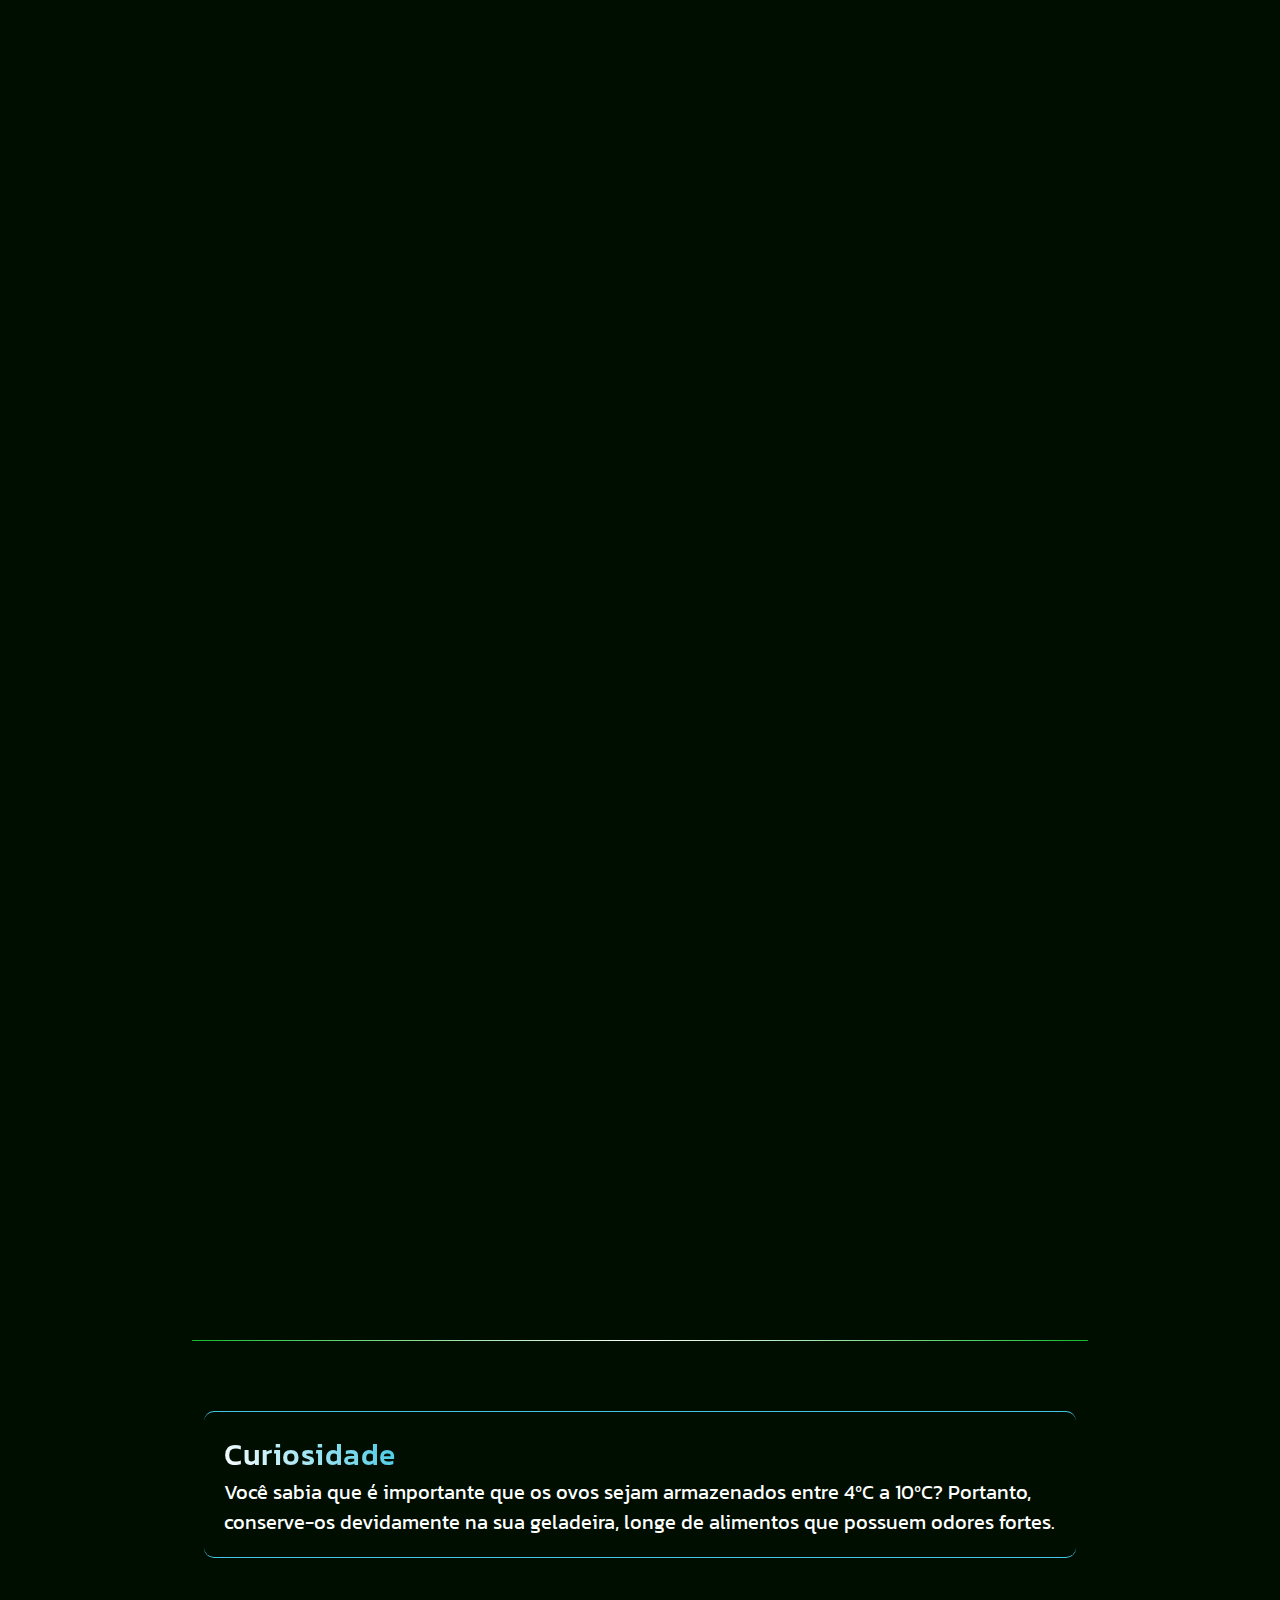
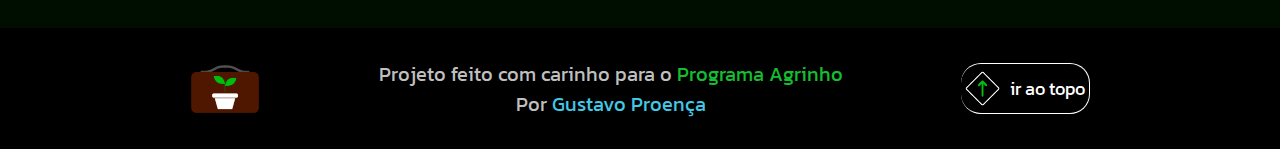
<file: percurso/ovo.html>
<!DOCTYPE html>
<html lang="pt-br">

<!-- Start -->
<head>
    <!-- Meta -->
    <meta charset="UTF-8">
    <meta name="viewport" content="width=device-width, initial-scale=1.0">
    
    <!-- Designs -->
    <title> Ovo | Do Campo à Cidade</title>

    <!-- Link -->
    <link rel="stylesheet" href="../styles/standard.css">
    <link rel="stylesheet" href="../styles/products.css">
    <link rel="stylesheet" href="../styles/standard-resp.css">
    <link rel="stylesheet" href="../styles/products-resp.css">
    <link rel="icon" href="../icons/icon.png">
</head>

<!-- Itens -->
<body>
    <!-- Cabeçalho -->
    <header class="header-anim">
        <div class="div__header--itens">
            <img class="img__header--logo img__header--logo-anim" onclick="backToTop(false)" src="../icons/logo.png" alt="Desenho de uma flor em um vaso estampado numa maleta marrom">

            <nav class="nav__header--textos nav__header--textos-anim">
                <a class="a__header--texto a__header--texto-anim" href="../">Início</a>
                <a class="a__header--texto a__header--texto-anim" href="../#percurso">Percurso dos produtos</a>
                <a class="a__header--texto a__header--texto-anim" href="#curiosidade">Curiosidade</a>
            </nav>  
        </div>
    </header>

    <!-- Conteúdo -->
    <section class="section__content">
        <h1 class="h1__content--title h1__content--title-anim">Como a dúzia de ovos chega à nossa mesa</h1>
        <hr class="hr__content hr__content-anim"/>

        <!-- Textos -->
        <div class="div__content--textos div__content--textos-anim">
            <div class="div__content--item">
                <h3 class="h3__item">Criação</h3>
                <P class="p__item">As galinhas são as portadoras dos ovos. Elas são criadas em granjas avícolas, próprias para a obtenção de ovos.</P>
            </div>

            <div class="div__content--item">
                <h3 class="h3__item">Produção</h3>
                <P class="p__item">Em média, entre 18 a 22 semanas de vida as galinhas começam a botar ovos, que são coletados (manual ou automaticamente) e enviados em caixas ou bandejas especiais para uma central de processamento.</P>
            </div>

            <div class="div__content--item">
                <h3 class="h3__item">Seleção</h3>
                <p class="p__item">Na central de processamento passam por uma seleção criteriosa conforme o tamanho, peso, qualidade da casca e presença de rachaduras.</p>
            </div>
            
            <div class="div__content--item">
                <h3 class="h3__item">Desinfecção</h3>
                <P class="p__item">Logo após, os ovos são lavados e desinfetados com água e outros produtos especializados para a desinfecção, como álcool, luz ultravioleta e peróxido de hidrogênio (também conhecido como água oxigenada).</P>
            </div>

            <div class="div__content--item">
                <h3 class="h3__item">Embalagem</h3>
                <P class="p__item">Os ovos são então embalados em caixas de papelão ou nas famosas “bandejas de ovos” conforme o tamanho e quantidade.</P>
            </div>

            <div class="div__content--item">
                <h3 class="h3__item">Distribuição</h3>
                <P class="p__item">Com tudo pronto, as caixas de ovos são distribuídas para mercados e outros pontos de vendas, aonde compramos e fazemos diversas receitas.</P>
            </div>
        </div>
        <hr class="hr__content"/>

        <!-- Curiosidade -->
        <div class="div__curiosidade" id="curiosidade">
            <h3 class="h3__item h3__curiosity--title">Curiosidade</h3>
            <a target="_blank" class="p__item a__item" href="https://blog.mantiqueirabrasil.com.br/ovo-na-geladeira/#:~:text=Nas%20geladeiras%20dom%C3%A9sticas%2C%20o%20indicado%20%C3%A9%20que%20eles%20fiquem%20em%20uma%20temperatura%20m%C3%A9dia%20de%2010%E2%80%AF%C2%B0C.%C2%A0">Você sabia que é importante que os ovos sejam armazenados entre 4ºC a 10ºC? Portanto, conserve-os devidamente na sua geladeira, longe de alimentos que possuem odores fortes.</a>
        </div>
    </section>

    <!-- Rodapé -->
    <footer>
        <div class="div__footer">
            <img src="../icons/logo.png" onclick="backToTop(false)" alt="Desenho de uma flor em um vaso estampado numa maleta marrom" class="img__footer--logo img__footer--logo-anim">

            <div class="div__footer--textos">
                <p>Projeto feito com carinho para o <a class="color-green decore-link" target="_blank" href="https://www.sistemafaep.org.br/agrinho/">Programa Agrinho</a></p>
                <p>Por <a class="color-blue decore-link" href="https://github.com/GuhhSchool" target="_blank">Gustavo Proença</a></p>
            </div>

            <button type="button" onclick="backToTop(true)" class="button__footer--voltar button__footer--voltar-anim">
                <span class="span__footer--icone-voltar span__footer--icone-voltar-anim"></span>
                <p class="p__footer--voltar">ir ao topo</p>
            </button>
        </div>
    </footer>

    <!-- Script -->
    <script src="../scripts/main.js"></script>    
    <script src="../scripts/standard.js"></script>
</body>
</html>
</file>
<file: styles/standard.css>
/* Armazenar Variáveis */
:root {
    --color-header: linear-gradient(90deg, #092311 0%, #020E02 100%);
    --color-background-footer: #000000;
    --color-background-primary: #000E00;
    --color-text-main: #FFFFFF;
    --color-text-footer: #BFBFBF;
    --color-text-green: #15BD30;
    --color-text-blue: #42C8E5;
    --font-text: "Kanit", sans-serif;
}

* {
    font-family: var(--font-text);
    font-weight: medium;
    color: var(--color-text-main);    
    margin: 0;
    padding: 0;
}

html {
    scroll-behavior: smooth;
}

body {
    background-color: var(--color-background-primary);
    opacity: 1;
    transition: opacity 0.5s 0.5s;
}

body::-webkit-scrollbar {
    width: 0.5vw;
    background-color: transparent;
}

body::-webkit-scrollbar-thumb {
    background-color: var(--color-text-green);
    border-radius: 20px;
}

header {
    width: 100%;
    height: 100px;
    margin-bottom: 5vw;
    background-image: var(--color-header);
    box-shadow: 0 5px 5px rgba(20, 99, 28, 0.3);
}

section {
    margin-bottom: 280px;
    display: flex;
    flex-direction: column;
    align-items: center;
}


footer {
    background-color: var(--color-background-footer);
    width: 100%;
}

h1 {
    font-family: var(--font-title); 
    font-size: 50px;
    text-align: center;
    width: 100%;
    background-color: green;
}

h5{
    font-family: Arial, sans-serif;
  font-weight: bold;
  text-align: justify;
  width: 60%;
  font-size: 24px;
  padding: 20px;
  max-width: 700px;
   margin: 0 auto;
}


h2 {
    font-family: var(--font-title); 
    font-size: 42px;
   
}


.color-green {
    color: var(--color-text-green);
}

.color-blue {
    color: var(--color-text-blue);
}

.decore-link {
    text-decoration: none;
    border-bottom: 2px solid;
    border-image-slice: 1;
    border-image-source: linear-gradient(90deg, #15BD30 0%, #42C8E5 100%);
    border-image-width: 0;

    transition: border-image-width 0.2s;
    animation: link 1s infinite alternate;
    animation-play-state: paused;
}

.decore-link:hover {
    border-image-width: 1;
    animation-play-state: running;
}

/* * Sessão: Header */
.div__header--itens {
    display: flex;
    justify-content: space-between;
    align-items: center;
    max-width: 70vw;
    min-width: 700px;
    height: 100%;
    margin: 0 auto;
}

.nav__header--textos {
    width: fit-content;
}

.img__header--logo {
    width: 80px;
    cursor: pointer;
}

.a__header--texto {
    margin-left: 3vw;
    text-decoration: none;
    font-weight: medium;
    font-size: 22px;
}

/* Transições */
.header-anim {
    transform: translateY(-20px);
    opacity: 0;
    animation: start 0.5s forwards;
}

.img__header--logo-anim {
    transition: transform 0.5s;
}

.img__header--logo-anim:hover {
    transform: rotate(-10deg);
}

.a__header--texto-anim {
    position: relative;
    padding: 0.75vw 0.5vw;
    
    transition: color 0.5s;
}

.a__header--texto-anim:hover {
    color: var(--color-text-blue);
}

.a__header--texto-anim:nth-child(2):hover {
    color: var(--color-text-green);
}

.a__header--texto-anim::before {
    content: "";
    position: absolute;
    right: 0;
    top: 0;
    width: 0%;
    height: 5%;
    background-color: var(--color-text-blue);
    border-radius: 5px;
    transition: width 0.5s;
}

.a__header--texto-anim:hover::before {
    width: 40%;
}

.a__header--texto-anim::after {
    content: "";
    position: absolute;
    left: 0;
    bottom: 0;
    width: 0%;
    height: 5%;
    background-color: var(--color-text-blue);
    border-radius: 5px;

    transition: width 0.5s;
}

.a__header--texto-anim:hover::after {
    width: 40%;
}

.a__header--texto-anim:nth-child(2)::after, .a__header--texto-anim:nth-child(2)::before {
    background-color: var(--color-text-green)
}

/* * Sessão: Footer */
.div__footer {
    width: 70vw;
    min-width: 900px;
    height: 100%;
    margin: 0 auto;
    display: flex;
    justify-content: space-between;
    align-items: center;
    padding: 2vw;
}

.img__footer--logo {
    width: 70px;
    align-self: center;
    cursor: pointer;
}

.div__footer--textos {
    text-align: center;
}

.div__footer--textos p {
    font-size: 20px;
    color: var(--color-text-footer);
}

.button__footer--voltar {
    background-color: transparent;
    display: flex;
    align-items: center;
    padding: 7px 4px;
    border: 1px solid var(--color-text-main);
    border-radius: 20px;
    border-left: none;
    cursor: pointer;
}

.span__footer--icone-voltar {
    width: 35px;
    height: 35px;
    margin-right: 10px;
}

.p__footer--voltar {
    font-size: 18px;
}

/* Transições */
.button__footer--voltar-anim {
    background-color: rgba(255, 255, 255, 0);

    transition: background-color 0.25s;
    position: relative;
}

.button__footer--voltar-anim:hover {
    background-color: rgba(255, 255, 255, 0.096);
}

.span__footer--icone-voltar-anim {
    background-image: url('../icons/seta.png');
    background-size: cover;

    transition: transform 0.25s, background-position-y 0.5s 0.25s;
}

.button__footer--voltar-anim:hover span {
    animation: toTop 1s forwards;
}

.img__footer--logo-anim {
    transition: transform 0.25s;
}

.img__footer--logo-anim:hover {
    transform: rotate(10deg);
}

@keyframes start {
    to {
        opacity: 1;
        transform: translate(0, 0);
    }
}

@keyframes link {
    0% {
        border-image-source: linear-gradient(0, #15BD30 0%, #42C8E5 100%);
    }
    
    33% {
        border-image-source: linear-gradient(90deg, #15BD30 0%, #42C8E5 100%);
    }

    66% {
        border-image-source: linear-gradient(-90deg, #15BD30 0%, #42C8E5 100%);
    }

    100% {
        border-image-source: linear-gradient(-180deg, #15BD30 0%, #42C8E5 100%);
    }
}

@keyframes toTop {
    33% {
        transform: scale(1.15);
        background-position-y: 0px;
    }

    66% {
        transform: scale(1.15);
        background-position-y: -35px;
    }

    100% {
        transform: scale(1);
        background-position-y: -35px;
    }
}


h7{
   font-family: var(--font-title); 
    font-size: 30px;
    text-align: center;
    width: 90%;
    padding: 2%;
    font-family: 'Times New Roman', Times, serif;
}

h6{
   font-family: var(--font-title); 
    font-size: 30px;
    text-align: center;
    width: 100%;
    padding: 0.5%;
}

h8 {
  font-size: 30px;
  padding: 5%;
  margin-left: -70%;
 
}

h0{
     font-family: var(--font-title); 
    font-size: 40px;
    text-align: center;
    width: 100%;
    background-color: green;
}
</file>
<file: styles/main.css>
/* Importações */
@import url('https://fonts.googleapis.com/css2?family=K2D:wght@400;500&family=Kanit:wght@300;400;500&display=swap');

/* Armazenar Variáveis */
:root {
    --color-header: linear-gradient(90deg, #092311 0%, #020E02 100%);
    --color-background-footer: #000B0E;
    --color-transition: linear-gradient(180deg, #020E02 40%, #525300 100%); 
    --color-background-primary: #000E00;
    --color-background-secundary: linear-gradient(180deg, #001800 0%, #001115 100%); 
    --color-background-secundary-backup: #001800;
    --color-background-tertiary: #001115;    
    --color-text-main: #FFFFFF;
    --color-text-footer: #BFBFBF;
    --color-text-green: #15BD30;
    --color-text-blue: #42C8E5;
    --color-text-link: #4260e5;
    --color-text-brown: #B24B00;
    --color-transparent: #ffffff00;
    --font-title: "K2D", sans-serif;
    --font-text: "Kanit", sans-serif;
}

/* ? SESSÕES */

/* * Sessão Start */
.section__start {
    margin-bottom: 140px;    
}

.div__start--imagens {
    padding-bottom: 4vw;
    padding-top: 2vw;
}

.img__start {
    width: 25vw;
    border-radius: 10px;
    margin-top: 50px;
}

.img__start--plantacao {
    position: relative;
    margin-right: 13px;
    box-shadow: 5px 5px 10px 5px #000000;
}

.img__start--cidade {
    position: relative;
    margin-left: 13px;
}

/* Transições */
.h1__start--anim {
    opacity: 0;
    animation: start 1s forwards 0.5s;
}

.div__start--imagens-anim {
    opacity: 0;
    display: flex;
    flex-direction: row-reverse;
    transform: translateY(20px);
    animation: start 1s forwards 1s;
}

.div__start--imagens-anim:hover img {
    transform: translate(0, 0);
    box-shadow: none;
}

.div__start--imagens-anim img {
    transition: transform 0.5s, z-index 1s, box-shadow 0.5s;
}

.div__start--imagens-anim img:hover {
    transform: scale(1.15);
    z-index: 1;
    box-shadow: 0 0 20px black;
}

.img__start--anim-1 {
    transform: translate(-10vw, 25px);
    position: relative;
}

.img__start--anim-2 {
    transform: translate(10vw, -25px);
}

.div__start--anim::before {
    position: absolute;
    transform: translateY(4vw);
    opacity: 0;

    transition: transform 0.5s, opacity 0.5s;
}

.div__start--anim-1::before {
    content: "Espaço com elementos urbanos";
}

.div__start--anim-2::before {
    content: "Espaço com elementos naturais";
}

.div__start--anim:hover::before {
    transform: translateY(0);
    opacity: 1;
}

/* * Sessão: Oportunidades */
.section__oportunidades {
    justify-content: space-between;
    font-size: 24px;
    margin-bottom: 180px;
}

.div__oportunidades--textos {
    display: flex;
    width: 75vw;
    min-width: 850px;
    justify-content: space-between;
    flex-direction: row;
    margin-top: 150px;
    margin-bottom: 150px;
}

.p__oportunidades--texto {
    font-weight: 400;
    width: 395px;
    margin: 0;
}

.p__oportunidades--texto-2 {
    align-self: flex-end;
}

.div__oportunidades--textos-conclusoes {
    text-align: center;
    margin: 0;
}

.p__oportunidades--conclusao {
    font-weight: 400;
    letter-spacing: 0.025em;
}

/* Transições */
.p__oportunidades--1-pre {
    transform: translateX(20px);
    opacity: 0;
}

.p__oportunidades--2-pre {
    transform: translateX(-20px);
    opacity: 0;
}

.p__oportunidades--3-pre, .p__oportunidades--4-pre {
    opacity: 0;
}

.div__oportunidades--textos p {
    transition: transform 0.5s, opacity 0.5s;
}

.p__oportunidades--conclusao {
    transition: opacity 0.5s;
}

.p__oportunidades--texto-1:hover {
    transform: translateX(-20px);
}

.p__oportunidades--texto-2:hover {
    transform: translateX(20px);
}

/* * Sessão História */
.section__history {
    position: relative;
    padding-top: 70px;
}

.section__history h1 {
    margin-bottom: 120px;
}

.div__history--content {
    display: flex;
    flex-direction: row;
    align-items: center;
    justify-content: space-around;
    width: 90%;
}

.div__history--caixa {
    display: flex;
    flex-direction: column;
    align-items: center;
    padding: 30px;
    width: 700px; 
    max-width: 75vw;
    font-size: 24px;
    border: 2px solid var(--color-text-green);
    border-radius: 10px;
}

.p__history--texto {
    margin-bottom: 2em;
}

.section__history img {
    height: 10vw;
    align-items: center;
}

.button__history--iniciar {
    background-color: transparent;
    padding: 0.5em 1em;
    font-size: 24px;
    border: none;
    width: fit-content;
    cursor: pointer;
    position: relative;

    transition: transform 0.25s, height 0.5s;
}

/* Transições */
.button__history--iniciar::after {
    content: "";
    height: 100%;
    width: 100%;
    position: absolute;
    left: 0;
    bottom: 0;
    border: 2px solid var(--color-text-blue);
    background-color: var(--color-background-tertiary);
    z-index: -1;
    border-top: none;
    border-bottom: none;
    border-radius: 10px;

    transition: height 0.25s 0.25s, opacity 0.25s 0.25s, border-radius 0.25s;
}

.button__history--iniciar::before {
    content: "";
    height: 100%;
    width: 0;
    position: absolute;
    left: 0;
    bottom: 0;
    border: 2px solid var(--color-text-green);
    background-color: var(--color-background-secundary-backup);
    z-index: -1;
    border-left: none;
    border-right: none;
    border-radius: 0%;
    width: 0;
    opacity: 0;

    transition: width 0.5s 0.5s, opacity 0.5s 0.5s, border-radius 0.25s 1s;
}

.button__history--iniciar:hover {
    transform: scale(1.1, 1.1);
}

.button__history--iniciar:hover::after {
    height: 0%;
    border-radius: 0%;
}

.button__history--iniciar:hover::before {
    width: 100%;
    opacity: 1;
    border-radius: 10px;
}

.section__history img { 
    animation: decrease-increase 2s ease-in-out infinite alternate-reverse;
}

/* * Sessão: Efeito */
.section__efeito {
    display: flex;
    background-image: var(--color-transition);
    margin-bottom: 0;
}

.img__efeito--onda {
    width: 100%;
}

.div__efeito--arvores {
    position: absolute;
    display: flex;
    justify-content: space-between;
    width: 90vw;
}

.img__efeito--arvore {
    width: 10vw;
}

/* * Sessão: 2023 */
.section__2023 {
    background-color: var(--color-background-secundary-backup);
    background-image: var(--color-background-secundary);
    margin-bottom: 0;
    padding-top: 40px;
}

.h1__2023-title {
    margin-bottom: 104px;
}

.div__2023--caixa {
    display: flex;
    justify-content: center;
    width: 100%;
    margin-bottom: 221px;
}

.div__2023--caixa-1 {
    flex-direction: row-reverse;
}

.img__2023--imagem {
    width: 27vw;
    align-self: center;
    border-radius: 10px;
}

.div__2023--textos {
    max-width: 28vw;
    min-width: 400px;
    margin-right: 100px;
    font-size: 24px;
    opacity: 1;

    transition: opacity 0.5s, transform 0.5s;
}

.div__2023--textos-1 {
    margin-right: 0;
    margin-left: 100px;
}

.div__2023--textos h2 {
    margin-bottom: 50px;
}

/* Transições */
.div__2023--textos p {
    transition: opacity 0.5s, transform 0.5s;
}

.p__2023--pre-1 {
    opacity: 0;
    transform: translateX(20px);
}

.p__2023--pre-2 {
    opacity: 0;
    transform: translateX(-20px);
}

.img__2023--anim {
    transition: transform 0.5s, box-shadow 0.25s;
}

.img__2023--anim:hover {
    transform: scale(1.1);
    box-shadow: 30px 20px 10px 10px rgb(0, 0, 0);
}

/* * Sessão: Ponte */
.section__ponte {
    background-color: var(--color-background-tertiary);
    height: 100%;
    margin-bottom: 0;
}

.div__ponte--content {
    width: 70%;
    display: flex;
    flex-direction: row;
    justify-content: space-around;
}

.div__ponte-textos {
    display: flex;
    flex-direction: column;
    margin-bottom: 90px;
}

.p__ponte-texto {
    font-size: 24px;
    width: 30vw;
    min-width: 400px;
    margin-bottom: 80px;
}

.div__ponte--imagem {
    width: 50px;
}

.img__ponte--producao {
    width: 120%;
    transform: translateY(-30px);
    align-self: self-start;
}

/* * Sessão: Percurso */
.section__percurso {
    background-color: var(--color-background-tertiary);
    margin-bottom: 0;
    padding-top: 70px;
    display: flex;
    justify-content: center;
}

.section__percurso h1 {
    margin-bottom: 75px;
}

.div__percurso--botoes {
    display: grid;
    grid-template-columns: 33% 33% 33%;
    align-items: center;
    margin-bottom: 130px;
}

.button__percurso {
    display: flex;
    flex-direction: column;
    justify-content: start;
    align-items: center;
    background-color: transparent;
    border: none;
    border-radius: 10px;
    width: 150px;    
    height: 230px;
    margin: 80px;
    cursor: pointer;
}

.button__percurso p {
    font-size: 2vw;
    font-weight:500;
}

.img__percurso--button {
    position: absolute;
    top: 15%;
    width: 70px;
    margin-top: 52px;
}

/* Transições */
.div__percurso--botoes button {
    background-size: 100%;
    background-repeat: no-repeat;
    position: relative;

    transition: background-size 0.25s, background-color 0.25s;
}

.div__percurso--botoes button::before {
    content: "";
    position: absolute;
    width: 100%;
    height: 100%;
    border-radius: 10px;
    background-image: linear-gradient(135deg, rgba(2,0,36,0) 5%, rgba(255,255,255,.5) 6%, rgba(255,255,255,0) 9%, rgba(255,255,255,.5) 10%, rgba(255,255,255,0) 17%, rgba(255,255,255,.5) 19%, rgba(255,255,255,0) 21%);
    background-position-x: 0px;
    background-repeat: no-repeat;

    transition: background-position-x 0.5s;
}

.div__percurso--botoes button:hover {
    background-size: 5%;
}

.div__percurso--botoes button:hover::before {
    background-position-x: -100px;
}

.button__percurso-anim {
    background-image: linear-gradient(90deg, var(--color-text-green) 10%, hsla(0, 0%, 100%, 0.1) 10%, #ffffff00 90%, var(--color-text-green) 90%, var(--color-text-green) 100%);
    border-right: 1px solid var(--color-text-green);
}

.button__percurso-anim-2 {
    background-image: linear-gradient(90deg, var(--color-text-brown) 10%, hsla(0, 0%, 100%, 0.1) 10%, #ffffff00 90%, var(--color-text-brown) 90%, var(--color-text-brown) 100%);
    border-right: 1px solid var(--color-text-brown);
}

.button__percurso-anim-3 {
    background-image: linear-gradient(90deg, var(--color-text-blue) 10%, hsla(0, 0%, 100%, 0.1) 10%, #ffffff00 90%, var(--color-text-blue) 90%, var(--color-text-blue) 100%);
    border-right: 1px solid var(--color-text-blue);
}

.button__percurso img {
    transition: width 0.25s 0.125s;
}

.button__percurso:hover img {
    width: 80px;
}

.div__percurso--botoes button::after {
    content: "";
    background-image: url('../icons/fechadura.png');
    background-size: contain;
    background-repeat: no-repeat;
    position: absolute;
    width: 100%;
    height: 8%;
    background-size: 8%;
    background-position: 100% 99%; 
    bottom: 50%;

    transition: background-position-x 0.25s, background-size 0.25s;
}

.div__percurso--botoes button:hover::after {
    background-position-x: 5%;
    background-size: 0;
}

.button__percurso--click img {
    animation: button-click 0.5s
}

/* * Sessão: Finalização */
.section__finalizacao {
    background-color: var(--color-background-tertiary);
    margin-bottom: 0;
    padding-top: 40px;
}

.h1__finalizacao--title {
    margin-bottom: 80px;
}

.div__finalizacao--textos {
    display: flex;
    flex-direction: column;
    align-items: start;
    width: 50vw;
}

.p__finalizacao--texto {
    width: 40vw;
    font-size: 22px;
    margin-bottom: 80px;
}

.p__finalizacao--texto-2 {
    align-self: end;
}

.img__finalizacao--detalhe {
    display: none;
}


.div__finalizacao--exemplo {
    margin-top: 20px;
    margin-bottom: 135px;
    border: 1px solid var(--color-text-green);
    border-radius: 7px;
    cursor: pointer;    
}

.div__finalizacao--exemplo a {
    text-decoration: none;
}

.div__finalizacao--exemplo p {
    font-size: 26px;
    padding: 0.2vw 1vw;
}

/* Transições */
.h1__finalizacao--dash-anim {
    animation: think 0.5s ease-in-out 1s infinite forwards alternate;
}

.div__finalizacao--exemplo-anim {
    background-image: linear-gradient(180deg, hsla(130, 80%, 41%, 0.1) 0%, hsla(130, 80%, 41%, 0.1) 100%);
    background-size: 100%;
    background-position-y: 50px;
    background-repeat: no-repeat;

    transition: background-position 0.5s;
}

.div__finalizacao--exemplo-anim:hover {
    background-position-y: 0;
}

/* ? ANIMAÇÕES */
@keyframes start {
    to {
        opacity: 1;
        transform: translate(0, 0);
    }
}

@keyframes think {
    from {
        opacity: 0;
    }

    to {
        opacity: 1;
    }
}

@keyframes up {
    to {
        transform: translateY(100px);
    }
}

@keyframes button-click {
    50% {
        transform: translateY(-1vw);
    }

    100% {
        transform: translateY(0);
    }
}

@keyframes decrease-increase {
    from {
        transform: scale(1);
    }

    to {
        transform: scale(1.1);
    }
}
</file>
<file: styles/standard-resp.css>
/* Armazenar Variáveis */
:root {
    --color-text-green: #15BD30;
    --color-text-blue: #42C8E5;
}

/* ? Design para celulares */
@media screen and (max-width: 768px) {
    /* Configurações Globais */
    * {
        font-size: 20px;
    }

    body::-webkit-scrollbar {
        width: 1vw;
    }

    section {
        margin-bottom: 40px;
    }

    h1 {
        font-size: 32px;
        text-align: center;
        width: 90%;
    }

    h2 {
        font-size: 28px;
    }
    
    .decore-link {
        text-decoration: underline;
        border-bottom: none;
        border-image-width: 1;
    }


    /* ? SESSÕES */
    /* * Sessão: Header */
    header {
        height: auto;
        margin-bottom: 20vw;
    }

    .div__header--itens {
        width: 100%;
        min-width: 100%;
        display: grid;
        grid-template-columns: 30% 70%;
        justify-content: space-around;
    }

    .img__header--logo {
        justify-self: center;
        width: 15vw;
    }

    .nav__header--textos {
        display: flex;
        justify-self: center;
        flex-direction: column;
        padding: 1vw 0;
    }

    .a__header--texto {
        font-size: 18px;
        width: fit-content;
    }

    /* * Sessão: footer */
    footer {
        height: auto;
    }

    .div__footer {
        padding-top: 15px;
        flex-direction: column;
        min-width: auto;
    }

    .div__footer--textos p, .div__footer--textos a {
        font-size: 16px;
        text-align: center;
        width: 90vw;
    }

    .button__footer--voltar {
        height: auto;
        margin: 30px 0;
    }

    .span__footer--icone-voltar {
        width: 7vw;
        height: 7vw;
        margin-right: 1vw;
    }

    .button__footer--voltar-anim:hover span {    
        animation: toTop 1s forwards;
    }

    .button__footer--voltar p {
        font-size: 16px;
    }

    .img__footer--logo {
        display: none;
    }

    /* ? Animações */
    @keyframes toTop {
        33% {
            transform: scale(1.15);
            background-position-y: 0px;
        }
    
        66% {
            transform: scale(1.15);
            background-position-y: -7vw;
        }
    
        100% {
            transform: scale(1);
            background-position-y: -7vw;
        }
    }
}

/* ? Design para tablets */
@media screen and (min-width: 769px) and (max-width: 1024px) {
    /* ? Configurações Globais */
    body::-webkit-scrollbar {
        width: 1vw;
    }

    h1 {
        font-size: 60px;
    }
    
    p {
        font-size: 30px;
    }

    /* ? SESSÕES */
    /* * Sessão: Header */
    header {
        margin-bottom: 100px;
    }

    /* * Sessão: Footer */
    .div__footer {
        width: 90vw;
        min-width: 400px;
    }
}
</file>
<file: styles/main-resp.css>
/* Armazenar Variáveis */
:root {
    --color-text-green: #15BD30;
    --color-text-blue: #42C8E5;
}

/* ? Design para celulares */
@media screen and (max-width: 768px) {
    /* * Sessão: Start */
    .div__start--imagens {
        margin-top: 0px;
    }

    .img__start {
        width: 60vw;
    }

    .div__start--imagens {
        flex-direction: column-reverse;
    }

    .img__start--plantacao {
        margin-right: 0;
        box-shadow: 5px 5px 10px 5px #000000;
    }

    .img__start--cidade {
        margin-left: 0;
        box-shadow: 5px 5px 10px 5px #000000;
    }

    /* Transições */
    .img__start--anim-1 {
        transform: translateY(-100px);
    }

    .img__start--anim-2 {
        transform: translateY(60px);
    }

    .div__start--anim {
        position: relative;
    }

    .div__start--anim::before {
        bottom: 5vw;
        font-size: 15px;
        width: 80%;
        opacity: 0;
        transition: all 0.5s;
    }

    .div__start--anim:hover::before {
        bottom: -50px;
        opacity: 1;
    }

    /* * Sessão: Oportunidades */
    .section__oportunidades {
        height: auto;
        margin-bottom: 80px;
    } 

    .section__oportunidades h1 {
        margin-bottom: 80px;
    }

    .div__oportunidades--textos {
        flex-direction: column;
        border-left: 1px solid var(--color-text-green);
        border-right: 1px solid var(--color-text-green);
        width: 75vw;
        min-width: 75vw;
        padding: 2vw 4vw;
        position: relative;
        border-radius: 15px;
        margin-bottom: 40px;
        margin-top: 40px;
    }

    .p__oportunidades--texto {
        width: fit-content;
    }

    .p__oportunidades--texto-2 {
        align-self: start;
        margin-top: 40px;
    }

    .div__oportunidades--textos-conclusoes {
        margin-top: 80px;
        width: 75vw;
        text-align: start;
        border-left: 1px solid var(--color-text-blue);
        border-right: 1px solid var(--color-text-blue);
        padding: 2vw 4vw;
        border-radius: 15px;
    }

    .p__oportunidades--conclusao {
        margin-bottom: 40px;
        width: fit-content;
    }

    .p__oportunidades--conclusao:last-child {
        margin-bottom: 0;
    }

    /* Transições */
    .p__oportunidades--texto-1:hover, .p__oportunidades--texto-2:hover {
        transform: translateX(0);
    }

    /* * Sessão: History */
    .section__history {
        margin-bottom: 140px;
    }

    .section__history img {
        position: absolute;
    }

    .div__history--content {
        position: relative;
    } 

    .img__history--1 {
        left: 10%;
        bottom: 5%;
    }

    .img__history--2 {
        right: 10%;
        bottom: 5%;
    }

    /* * Sessão: Efeito */
    .div__efeito--arvores {
        width: 100%;
        display: flex;
        justify-content: space-between;
    }

    .img__efeito--arvore {
        width: 125px;
    }

    .img__efeito--arvore-2 {
        display: none;
    }

    /* * Sessão: 2023 */
    .div__2023--caixa {
        flex-direction: column;
        justify-content: start;
    }

    .div__2023--textos {
        width: 80vw;
        min-width: 80vw;
        margin: 0 auto;
        margin-bottom: 40px;
    }

    .div__2023--image-anim {
        display: flex;
        justify-content: center;
    }

    .img__2023--imagem {
        width: 80vw;
    }

    /* * Sessão: Ponte */
    .div__ponte--content {
        width: 90%;    
    }

    .div__ponte-textos {
        justify-content: center;
        margin-bottom: 0;
    }

    .p__ponte-texto {
        width: 60vw;
        min-width: 60vw;
        font-size: 20px;
    }

    .div__ponte--imagem {
        width: 15vw;
    }

    .img__ponte--producao {
        width: 100%;
        transform: translateY(0);
    }

    /* * Sessão: percurso */
    .div__percurso--botoes {
        display: grid;
        grid-template-columns: 50% 50%;
        justify-content: center;
    }

    .button__percurso {
        width: 30vw;
        height: 40vw;
        margin: 40px 30px;
        margin-bottom: 60px;
    }

    .button-2, .button-5, .button-8 {
        grid-column: span 2;
        margin-left: auto;
        margin-right: auto;
    }
    
    .button__percurso p {
        font-size: 18px;
        width: 80%;
    }

    .img__percurso--button {
        width: 13vw;
    }

    /* Transições */
    .button__percurso:hover img {
        width: 16vw;
    }

    /* * Sessão: finalização */
    .div__finalizacao--textos {
        width: 80vw;
        align-items: center;
    }

    .p__finalizacao--texto {
        width: 80vw;
        margin: 0;
    }

    .img__finalizacao--detalhe {
        width: 80vw;
        display: block;
        margin: 30px 0;
    }

    .p__finalizacao--texto:last-child {
        margin-bottom: 0px;
    }

    .div__finalizacao--exemplo {
        margin-bottom: 70px;
        margin-top: 70px;
    }

    .div__finalizacao--exemplo p, .div__finalizacao--exemplo span {
        font-size: 20px; 
    }
}

/* ? Design para tablets */
@media screen and (min-width: 769px) and (max-width: 1024px) {
    /* * Sessão Start */
    .section__start {
        margin-bottom: 250px;
    }

    .div__start--imagens {
        padding-bottom: 4vw;
        padding-top: 2vw;
        margin-top: 125px;
    }

    .img__start {
        width: 40vw;
        border-radius: 2vw;
        margin-top: 50px;
    }

    .img__start--plantacao {
        position: relative;
        box-shadow: 10px 10px 20px 10px #000000;
    }

    .img__start--cidade {
        margin-left: 13px;
    }

    /* Transições */
    .h1__start--anim {
        opacity: 0;
        animation: start 1s forwards 0.5s;
    }

    .div__start--imagens-anim {
        opacity: 0;
        display: flex;
        flex-direction: row-reverse;
        transform: translateY(20px);
        animation: start 1s forwards 1s;
    }

    .div__start--imagens-anim:hover img {
        transform: translate(0, 0);
        box-shadow: none;
        filter: blur(4px);
    }

    .div__start--imagens-anim img {
        transition: transform 0.5s, filter 0.5s, z-index 1s, box-shadow 0.5s;
    }

    .div__start--imagens-anim img:hover {
        filter: none;
        transform: scale(1.15);
        z-index: 1;
        box-shadow: 0 0 20px black;
    }

    .img__start--anim-1 {
        transform: translate(-15vw, 25px);
    }

    .img__start--anim-2 {
        transform: translate(15vw, -25px);
    }

    .div__start--anim::before {
        transform: translateY(4vw);
        opacity: 0;
        font-size: 20px;

        transition: transform 0.5s, opacity 0.5s;
    }

    .div__start--anim:hover::before {
        transform: translateY(0);
        opacity: 1;
    }

    /* * Sessão: Oportunidades */
    .section__oportunidades {
        height: auto;
        margin-bottom: 80px;
    } 

    .section__oportunidades h1 {
        margin-bottom: 80px;
    }

    .div__oportunidades--textos {
        flex-direction: column;
        border-left: 1px solid var(--color-text-green);
        border-right: 1px solid var(--color-text-green);
        width: 75vw;
        min-width: 75vw;
        padding: 2vw 4vw;
        position: relative;
        border-radius: 15px;
        margin-bottom: 40px;
        margin-top: 40px;
    }

    .p__oportunidades--texto {
        width: fit-content;
    }

    .p__oportunidades--texto-2 {
        align-self: start;
        margin-top: 40px;
    }

    .div__oportunidades--textos-conclusoes {
        margin-top: 80px;
        width: 75vw;
        text-align: start;
        border-left: 1px solid var(--color-text-blue);
        border-right: 1px solid var(--color-text-blue);
        padding: 2vw 4vw;
        border-radius: 15px;
    }

    .p__oportunidades--conclusao {
        margin-bottom: 40px;
        width: fit-content;
    }

    .p__oportunidades--conclusao:last-child {
        margin-bottom: 0;
    }

    /* Transições */
    .p__oportunidades--texto-1:hover, .p__oportunidades--texto-2:hover {
        transform: translateX(0);
    }

    /* * Sessão: History */
    .section__history img {
        position: absolute;
    }

    .div__history--content {
        position: relative;
    } 

    .img__history--1 {
        left: 15%;
        bottom: 5%;
    }

    .img__history--2 {
        right: 15%;
        bottom: 5%;
    }

    /* * Sessão: Efeito */
    .div__efeito--arvores {
        width: 70vw;
        transform: translateY(50px);
    }

    .img__efeito--arvore {
        width: 150px;
    }

    .img__efeito--arvore-2 {
        display: none;
    }

        
    /* * Sessão: 2023 */
    .section__2023 {
        margin-bottom: 0;
        padding-top: 40px;
    }

    .h1__2023-title {
        margin-bottom: 104px;
    }

    .div__2023--caixa {
        justify-content: space-around;
        align-items: center;
        margin-bottom: 221px;
    }

    .div__2023--caixa-1 {
        flex-direction: row-reverse;
    }

    .img__2023--imagem {
        width: 300px;
        min-width: 100px;
        align-self: center;
        border-radius: 10px;
        box-shadow: 0 0 10px 1px var(--color-text-blue);
    }

    .img__2023--imagem-1 {
        box-shadow: 0 0 10px 1px var(--color-text-green);
    }

    .div__2023--textos {
        max-width: 28vw;
        min-width: 400px;
        margin-right: 0;
        font-size: 24px;
    }

    .div__2023--textos-1 {
        margin-right: 0;
        margin-left: 0;
    }

    .div__2023--textos h2 {
        margin-bottom: 50px;
    }

    /* Transições */
    .img__2023--anim {
        transition: transform 0.5s, box-shadow 0.25s;
    }

    .img__2023--anim:hover {
        box-shadow: 15px 10px 5px 5px rgb(0, 0, 0);
    }

    /* * Sessão: Ponte */
    .section__ponte {
        margin-bottom: 0;
    }

    .div__ponte--content {
        width: 70%;
        justify-content: space-between;
    }

    .div__ponte-textos {
        margin-bottom: 90px;
    }

    .p__ponte-texto {
        font-size: 30px;
        width: 50vw;
        min-width: 400px;
        margin-bottom: 150px;
    }

    .div__ponte--imagem {
        width: 70px;
    }

        
    /* * Sessão: Percurso */
    .section__percurso {
        margin-bottom: 0;
        padding-top: 70px;
    }

    .section__percurso h1 {
        width: 90vw;
    }

    .div__percurso--botoes {
        margin: 100px 0;
        width: 100%;
    }

    .button__percurso {
        width: 180px;    
        height: 240px;
        margin: 0;
        margin-bottom: 150px;
        justify-self: center;
    }

    .button__percurso p {
        font-size: 30px;
        font-weight: 500;
        width: 90%;
    }

    .img__percurso--button {
        top: 20%;
        width: 80px;
        margin-top: 52px;
    }

    /* Transições */
    .div__percurso--botoes button {
        transition: background-size 0.25s, background-color 0.25s;
    }

    .div__percurso--botoes button::before {
        width: 100%;
        height: 100%;
        border-radius: 10px;

        transition: background-position-x 0.5s;
    }

    .div__percurso--botoes button:hover {
        background-size: 5%;
    }

    .div__percurso--botoes button:hover::before {
        background-position-x: -100px;
    }

    .button__percurso-anim {
        border-right: 1px solid var(--color-text-green);
    }

    .button__percurso-anim-2 {
        border-right: 1px solid var(--color-text-brown);
    }

    .button__percurso-anim-3 {
        border-right: 1px solid var(--color-text-blue);
    }

    .button__percurso img {
        transition: width 0.25s 0.125s;
    }

    .button__percurso:hover img {
        width: 90px;
    }

        
    /* * Sessão: Finalização */
    .section__finalizacao {
        padding-top: 40px;
    }

    .h1__finalizacao--title {
        margin-bottom: 80px;
    }

    .div__finalizacao--textos {
        width: 80vw;
        align-items: center;
    }

    .p__finalizacao--texto {
        width: 80vw;
        font-size: 30px;
        margin-bottom: 40px;
    }

    .img__finalizacao--detalhe {
        display: flex;
        width: 80vw;
    }

    .div__finalizacao--exemplo {
        margin-top: 75px;
        margin-bottom: 135px;
        border-radius: 7px;
    }

    .div__finalizacao--exemplo p {
        font-size: 34px;
        padding: 0.2vw 1vw;
    }
}
</file>
<file: styles/products.css>
/* Importações */
@import url('https://fonts.googleapis.com/css2?family=K2D:wght@400;500&family=Kanit:wght@300;400;500&display=swap');

/* Armazenar Variáveis */
:root {
    --color-hr: linear-gradient(90deg, #15BD30, #FFFFFF, #15BD30);
    --color-text-title-main: linear-gradient(60deg, #FFFFFF 0%, #15BD30 100%);
    --color-text-title-secundary: linear-gradient(60deg, #FFFFFF 0%, #42C8E5 100%);
    --color-text-green: #15BD30;
    --color-text-blue: #42C8E5;
    --color-text-link: #4260e5;
}

section {
    margin-bottom: 70px;
}

.decore-link-2 {
    text-decoration: none;
    position: relative;
}

.decore-link-2::before {
    content: "";
    position: absolute;
    width: 0%;
    height: 7%;
    background-color: var(--color-text-link);
    bottom: 5px;
    border-radius: 10px;

    line-height: 20px;
    transition: width 0.25s;
}

.decore-link-2:hover::before {
    width: 170px;
}

.hr__content {
    width: 70%;
    height: 1px;
    border-radius: 10px;
    margin-top: 20px;
    margin-bottom: 70px;
    border: none;
    background-image: var(--color-hr);
}

/* ? SESSÕES */
/* * Sessão: Conteúdo */
.section__content {
    display: flex;
    flex-direction: column;
}

.h1__content--title {
    font-size: 50px;
    letter-spacing: 2px;
    text-align: center;
}

.h3__item {
    font-size: 30px;
    font-weight: 500;
    letter-spacing: 0.5px;
    width: fit-content;
}

.p__item {
    font-size: 20px;
    text-decoration: none;
}

.div__content--item {
    margin-bottom: 50px;
    display: flex;
    flex-direction: column;
    width: 65vw;
}

.div__content--item h3 {
    background-image: var(--color-text-title-main);
    background-clip: text;
    -webkit-background-clip: text;
    color: transparent;
    position: relative;
    display: flex;
    align-items: center;
}

.div__content--item h3:before {
    content: "•";
    position: absolute;
    color: var(--color-text-green);
    font-size: 30px;
    left: -20px;
}

.ol__content--sub-topics {
    display: flex;    
    width: 60vw;
    margin: 0 auto;
    margin-top: 30px;
    flex-direction: column;
    list-style-type: decimal;
    position: relative;
}

.ol__content--sub-topics:before {
    content: "";
    position: absolute;
    width: 5px;
    height: 95%;
    background-color: var(--color-text-blue);
    left: -6.25%;
    border-radius: 0px 10px 10px 0;
}

.h4__sub-item {
    font-size: 24px;
    font-weight: 500;
    letter-spacing: 0.5px;
    width: fit-content;
}

.p__sub-item {
    font-size: 17px;
    font-weight: 300;
}

.ol__content--sub-topics h4 {
    background-image: var(--color-text-title-secundary);
    background-clip: text;
    -webkit-background-clip: text;
    color: transparent;
    position: relative;
    display: flex;
    align-items: center;
}

.li__content--sub-item {
    margin-bottom: 40px;
}

.li__content--sub-item::marker {
    font-size: 24px;
}

/* Transições */
.h1__content--title-anim {
    opacity: 0;
    animation: fadeAll 0.25s forwards 0.3s;
}

.hr__content-anim {
    width: 0%;
    animation: fadeAll 0.5s forwards 0.5s;
}

.div__content--textos-anim {
    transform: translateY(60px);
    opacity: 0;
    animation: fadeUp 0.5s forwards 1s;
}

/* * Sessão: Curiosidade */
.div__curiosidade {
    width: 65vw;
    padding: 20px 20px;
    border-top: 1px solid var(--color-text-blue);
    border-bottom: 1px solid var(--color-text-blue);
    border-radius: 10px;
}

.h3__curiosity--title {
    background-image: var(--color-text-title-secundary);
    background-clip: text;
    -webkit-background-clip: text;
    color: transparent;
}

/* Transições */
.h3__curiosity--title {
    position: relative;
}

.h3__curiosity--title::before {
    content: "";
    position: absolute;
    width: 0;
    height: 7%;
    background-color: var(--color-text-link);
    bottom: 5px;
    border-radius: 10px;

    line-height: 20px;
    transition: width 0.25s;
}

.link::before {
    width: 100%;
}

.a__item {
    cursor: pointer;
}

/* ? ANIMAÇÕES */
@keyframes fadeAll {
    to {
        width: 70%;
        opacity: 1;
    }
}

@keyframes fadeUp {
    to {
        transform: translateY(0px);
        opacity: 1;
    }
}
</file>
<file: styles/products-resp.css>
/* Armazenar Variáveis */
:root {
    --color-hr: linear-gradient(90deg, #15BD30, #FFFFFF, #15BD30);
    --color-text-title-main: linear-gradient(60deg, #FFFFFF 0%, #15BD30 100%);
    --color-text-title-secundary: linear-gradient(60deg, #FFFFFF 0%, #42C8E5 100%);
    --color-text-green: #15BD30;
    --color-text-blue: #42C8E5;
    --color-text-link: #4260e5;
}

/* ? Design para celulares */
@media screen and (max-width: 768px) {
    /* ? Configurações Globais */
    .hr__content {
        width: 80%;
    }

    .hr__content-anim {
        width: 0;
    }

    /* * Sessão: title */
    .h1__content--title {
        font-size: 25px;
    }

    /* * Sessão: content */
    .h3__item {
        font-size: 22px;
    }

    .div__content--textos {
        width: 80vw;
    }

    .div__content--item:last-child {
        margin-bottom: 0;
    }

    .p__item {
        font-size: 18px;
        width: 80vw;
    }

    /* Sub-itens */
    .ol__content--sub-topics {
        width: 80vw;
        align-items: end;
    }

    .ol__content--sub-topics::before {
        left: -2vw;
    }

    .h4__sub-item {
        font-size: 22px;
    }

    .li__content--sub-item::marker {
        font-size: 22px;
    }

    .li__content--sub-item {
        width: 90%;
    }

    /* * Sessão: curiosity */
    .div__curiosidade {
        width: 80vw;
        padding: 2vw;
    }

    .div__curiosidade h3 {
        margin-bottom: 15px;
    }

    .div__curiosidade p {
        font-size: 18px;
    }

    /* ? ANIMAÇÕES */
    @keyframes fadeAll {
    to {
        width: 80%;
        opacity: 1;
    }
}
}

/* ? Design para tablets */
@media screen and (min-width: 769px) and (max-width: 1024px) {
    .hr__content {
        width: 80%;
    }

    .hr__content-anim {
        width: 0;
    }

    /* * Sessão: title */
    .h1__content--title {
        font-size: 40px;
    }

    /* * Sessão: content */
    .h3__item {
        font-size: 30px;
    }

    .div__content--textos {
        width: 80vw;
    }

    .div__content--item:last-child {
        margin-bottom: 0;
    }

    .p__item {
        font-size: 20px;
        width: 80vw;
    }

    /* Sub-itens */
    .ol__content--sub-topics {
        width: 90vw;
        align-items: center;
    }

    .ol__content--sub-topics::before {
        left: -2vw;
    }

    .h4__sub-item {
        font-size: 25px;
    }

    .li__content--sub-item::marker {
        font-size: 20px;
    }

    .li__content--sub-item {
        width: 90%;
    }

    .p__sub-item {
        font-size: 18px;
    }
    

    /* * Sessão: curiosity */
    .div__curiosidade {
        width: 80vw;
        padding: 2vw;
    }

    .div__curiosidade h3 {
        margin-bottom: 15px;
    }

    .div__curiosidade p {
        font-size: 18px;
    }

    /* ? ANIMAÇÕES */
    @keyframes fadeAll {
    to {
        width: 80%;
        opacity: 1;
    }
}
}
</file>
